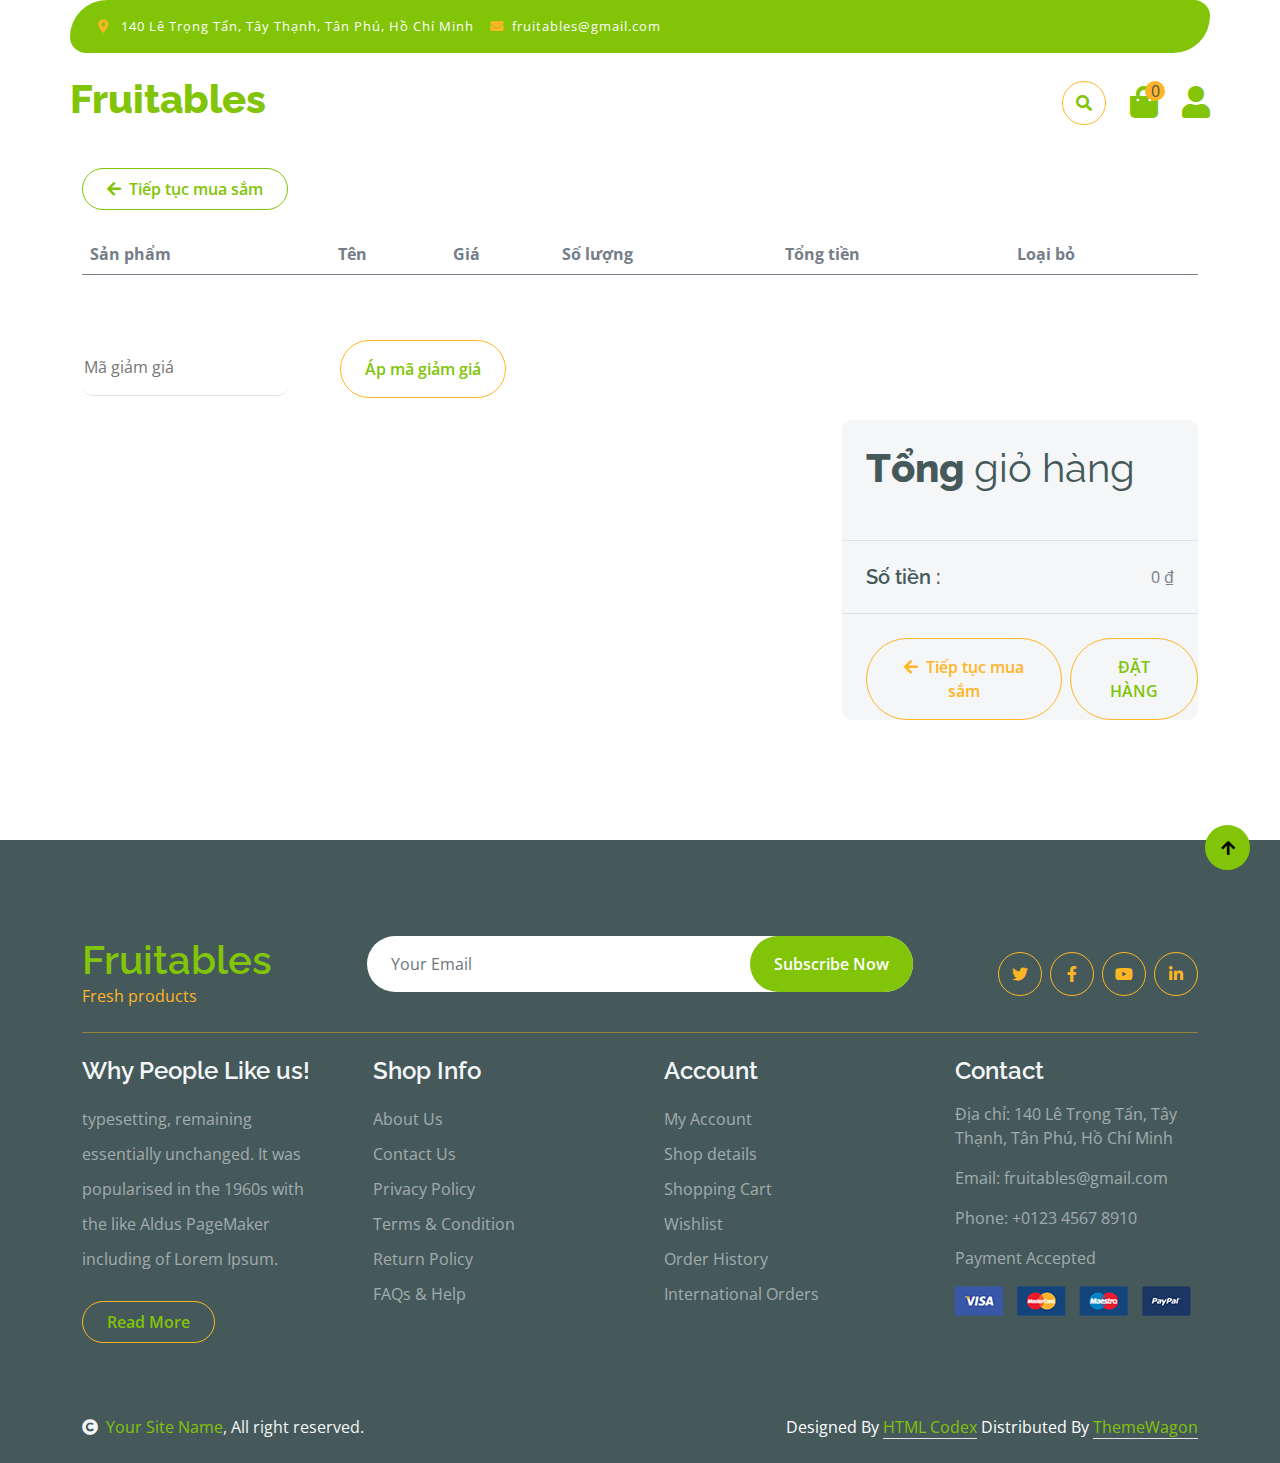
<file: Views/cart.html>
<!DOCTYPE html>
<html lang="en">

    <head>
        <meta charset="utf-8">
        <title>Fruitables - Vegetable Website Template</title>
        <meta content="width=device-width, initial-scale=1.0" name="viewport">
        <meta content="" name="keywords">
        <meta content="" name="description">

        <!-- Google Web Fonts -->
        <link rel="preconnect" href="https://fonts.googleapis.com">
        <link rel="preconnect" href="https://fonts.gstatic.com" crossorigin>
        <link href="https://fonts.googleapis.com/css2?family=Open+Sans:wght@400;600&family=Raleway:wght@600;800&display=swap" rel="stylesheet"> 

        <!-- Icon Font Stylesheet -->
        <link rel="stylesheet" href="https://use.fontawesome.com/releases/v5.15.4/css/all.css"/>
        <link href="https://cdn.jsdelivr.net/npm/bootstrap-icons@1.4.1/font/bootstrap-icons.css" rel="stylesheet">

    <!-- Libraries Stylesheet -->
    <link href="lib/lightbox/css/lightbox.min.css" rel="stylesheet">
    <link href="lib/owlcarousel/assets/owl.carousel.min.css" rel="stylesheet">


        <!-- Customized Bootstrap Stylesheet -->
        <link href="css/bootstrap.min.css" rel="stylesheet">

        <!-- Template Stylesheet -->
        <link href="css/style.css" rel="stylesheet">
    </head>

    <body>

        <!-- Spinner Start -->
        <div id="spinner" class="show w-100 vh-100 bg-white position-fixed translate-middle top-50 start-50  d-flex align-items-center justify-content-center">
            <div class="spinner-grow text-primary" role="status"></div>
        </div>
        <!-- Spinner End -->


        <!-- Navbar start -->
        <div class="container-fluid fixed-top">
            <div class="container topbar bg-primary d-none d-lg-block">
                <div class="d-flex justify-content-between">
                    <div class="top-info ps-2">
                        <small class="me-3"><i class="fas fa-map-marker-alt me-2 text-secondary"></i> <a href="#" class="text-white">140 Lê Trọng Tấn, Tây Thạnh, Tân Phú, Hồ Chí Minh</a></small>
                        <small class="me-3"><i class="fas fa-envelope me-2 text-secondary"></i><a href="#" class="text-white">fruitables@gmail.com</a></small>
                    </div>
                </div>
            </div>
            <div class="container px-0">
                <nav class="navbar navbar-light bg-white navbar-expand-xl">
                    <a href="index.html" class="navbar-brand"><h1 class="text-primary display-6">Fruitables</h1></a>
                    <button class="navbar-toggler py-2 px-3" type="button" data-bs-toggle="collapse" data-bs-target="#navbarCollapse">
                        <span class="fa fa-bars text-primary"></span>
                    </button>
                    <div class="collapse navbar-collapse bg-white" id="navbarCollapse">
                        <div class="navbar-nav mx-auto"></div>
                        <div class="d-flex m-3 me-0">
                            <button class="btn-search btn border border-secondary btn-md-square rounded-circle bg-white me-4" data-bs-toggle="modal" data-bs-target="#searchModal"><i class="fas fa-search text-primary"></i></button>
                            <a href="cart.html" class="position-relative me-4 my-auto">
                                <i class="fa fa-shopping-bag fa-2x"></i>
                                <span class="cart-count position-absolute bg-secondary rounded-circle d-flex align-items-center justify-content-center text-dark px-1" 
                                      style="top: -5px; left: 15px; height: 20px; min-width: 20px;">0</span>
                            </a>                                                      
                            <a href="transaction.html" class="my-auto">
                                <i class="fas fa-user fa-2x"></i>
                            </a>
                        </div>
                    </div>
                </nav>
            </div>
        </div>
        <!-- Navbar End -->

        <!-- Modal Search Start -->
        <div class="modal fade" id="searchModal" tabindex="-1" aria-labelledby="exampleModalLabel" aria-hidden="true">
            <div class="modal-dialog modal-fullscreen">
                <div class="modal-content rounded-0">
                    <div class="modal-header">
                        <h5 class="modal-title" id="exampleModalLabel">Search by keyword</h5>
                        <button type="button" class="btn-close" data-bs-dismiss="modal" aria-label="Close"></button>
                    </div>
                    <div class="modal-body d-flex align-items-center">
                        <div class="input-group w-75 mx-auto d-flex">
                            <input type="search" class="form-control p-3" placeholder="keywords" aria-describedby="search-icon-1">
                            <span id="search-icon-1" class="input-group-text p-3"><i class="fa fa-search"></i></span>
                        </div>
                    </div>
                </div>
            </div>
        </div>
        <!-- Modal Search End -->


        <!-- Cart Page Start -->
        <div class="container-fluid py-5">
            <div class="container" style="margin-top: 120px;">
                <div class="mb-4">
                    <a href="index.html" class="btn btn-outline-primary rounded-pill px-4 py-2">
                        <i class="fa fa-arrow-left me-2"></i>Tiếp tục mua sắm
                    </a>
                </div>
                <div class="table-responsive">
                    <table class="table">
                        <thead>
                          <tr>
                            <th scope="col">Sản phẩm</th>
                            <th scope="col">Tên</th>
                            <th scope="col">Giá</th>
                            <th scope="col">Số lượng</th>
                            <th scope="col">Tổng tiền</th>
                            <th scope="col">Loại bỏ</th>
                          </tr>
                        </thead>
                        <tbody >

                        </tbody>
                    </table>
                </div>
                <div class="mt-5">
                    <input type="text" class="border-0 border-bottom rounded me-5 py-3 mb-4" placeholder="Mã giảm giá">
                    <button class="btn border-secondary rounded-pill px-4 py-3 text-primary" type="button">Áp mã giảm giá</button>
                </div>
                <div class="row g-4 justify-content-end">
                    <div class="col-8"></div>
                    <div class="col-sm-8 col-md-7 col-lg-6 col-xl-4">
                        <div class="bg-light rounded">
                            <div class="p-4">
                                <h1 class="display-6 mb-4">Tổng <span class="fw-normal">giỏ hàng</span></h1>
                            </div>
                            <div class="py-4 mb-4 border-top border-bottom d-flex justify-content-between">
                                <h5 class="mb-0 ps-4 me-4">Số tiền : </h5>
                                <p class="mb-0 pe-4 cart-total">0.000đ</p>
                            </div>
                            <div class="d-flex gap-2 mb-4 ms-4">
                                <a href="index.html" class="btn btn-outline-secondary rounded-pill px-4 py-3">
                                    <i class="fa fa-arrow-left me-2"></i>Tiếp tục mua sắm
                                </a>
                                <button class="btn border-secondary rounded-pill px-4 py-3 text-primary text-uppercase" type="button">Đặt hàng</button>
                            </div>
                        </div>
                    </div>
                </div>
            </div>
        </div>
        <!-- Cart Page End -->


        <!-- Footer Start -->
        <div class="container-fluid bg-dark text-white-50 footer pt-5 mt-5">
            <div class="container py-5">
                <div class="pb-4 mb-4" style="border-bottom: 1px solid rgba(226, 175, 24, 0.5) ;">
                    <div class="row g-4">
                        <div class="col-lg-3">
                            <a href="#">
                                <h1 class="text-primary mb-0">Fruitables</h1>
                                <p class="text-secondary mb-0">Fresh products</p>
                            </a>
                        </div>
                        <div class="col-lg-6">
                            <div class="position-relative mx-auto">
                                <input class="form-control border-0 w-100 py-3 px-4 rounded-pill" type="number" placeholder="Your Email">
                                <button type="submit" class="btn btn-primary border-0 border-secondary py-3 px-4 position-absolute rounded-pill text-white" style="top: 0; right: 0;">Subscribe Now</button>
                            </div>
                        </div>
                        <div class="col-lg-3">
                            <div class="d-flex justify-content-end pt-3">
                                <a class="btn  btn-outline-secondary me-2 btn-md-square rounded-circle" href=""><i class="fab fa-twitter"></i></a>
                                <a class="btn btn-outline-secondary me-2 btn-md-square rounded-circle" href=""><i class="fab fa-facebook-f"></i></a>
                                <a class="btn btn-outline-secondary me-2 btn-md-square rounded-circle" href=""><i class="fab fa-youtube"></i></a>
                                <a class="btn btn-outline-secondary btn-md-square rounded-circle" href=""><i class="fab fa-linkedin-in"></i></a>
                            </div>
                        </div>
                    </div>
                </div>
                <div class="row g-5">
                    <div class="col-lg-3 col-md-6">
                        <div class="footer-item">
                            <h4 class="text-light mb-3">Why People Like us!</h4>
                            <p class="mb-4">typesetting, remaining essentially unchanged. It was 
                                popularised in the 1960s with the like Aldus PageMaker including of Lorem Ipsum.</p>
                            <a href="" class="btn border-secondary py-2 px-4 rounded-pill text-primary">Read More</a>
                        </div>
                    </div>
                    <div class="col-lg-3 col-md-6">
                        <div class="d-flex flex-column text-start footer-item">
                            <h4 class="text-light mb-3">Shop Info</h4>
                            <a class="btn-link" href="">About Us</a>
                            <a class="btn-link" href="">Contact Us</a>
                            <a class="btn-link" href="">Privacy Policy</a>
                            <a class="btn-link" href="">Terms & Condition</a>
                            <a class="btn-link" href="">Return Policy</a>
                            <a class="btn-link" href="">FAQs & Help</a>
                        </div>
                    </div>
                    <div class="col-lg-3 col-md-6">
                        <div class="d-flex flex-column text-start footer-item">
                            <h4 class="text-light mb-3">Account</h4>
                            <a class="btn-link" href="">My Account</a>
                            <a class="btn-link" href="">Shop details</a>
                            <a class="btn-link" href="">Shopping Cart</a>
                            <a class="btn-link" href="">Wishlist</a>
                            <a class="btn-link" href="">Order History</a>
                            <a class="btn-link" href="">International Orders</a>
                        </div>
                    </div>
                    <div class="col-lg-3 col-md-6">
                        <div class="footer-item">
                            <h4 class="text-light mb-3">Contact</h4>
                            <p>Địa chỉ: 140 Lê Trọng Tấn, Tây Thạnh, Tân Phú, Hồ Chí Minh</p>
                            <p>Email: fruitables@gmail.com</p>
                            <p>Phone: +0123 4567 8910</p>
                            <p>Payment Accepted</p>
                            <img src="../Models/assets/img/payment.png" class="img-fluid" alt="">
                        </div>
                    </div>
                </div>
            </div>
        </div>
        <!-- Footer End -->

        <!-- Copyright Start -->
        <div class="container-fluid copyright bg-dark py-4">
            <div class="container">
                <div class="row">
                    <div class="col-md-6 text-center text-md-start mb-3 mb-md-0">
                        <span class="text-light"><a href="#"><i class="fas fa-copyright text-light me-2"></i>Your Site Name</a>, All right reserved.</span>
                    </div>
                    <div class="col-md-6 my-auto text-center text-md-end text-white">
                        <!--/*** This template is free as long as you keep the below author’s credit link/attribution link/backlink. ***/-->
                        <!--/*** If you'd like to use the template without the below author’s credit link/attribution link/backlink, ***/-->
                        <!--/*** you can purchase the Credit Removal License from "https://htmlcodex.com/credit-removal". ***/-->
                        Designed By <a class="border-bottom" href="https://htmlcodex.com">HTML Codex</a> Distributed By <a class="border-bottom" href="https://themewagon.com">ThemeWagon</a>
                    </div>
                </div>
            </div>
        </div>
        <!-- Copyright End -->



        <!-- Back to Top -->
        <a href="#" class="btn btn-primary border-3 border-primary rounded-circle back-to-top"><i class="fa fa-arrow-up"></i></a>   

        
    <!-- JavaScript Libraries -->
    <script src="https://ajax.googleapis.com/ajax/libs/jquery/3.6.4/jquery.min.js"></script>
    <script src="https://cdn.jsdelivr.net/npm/bootstrap@5.0.0/dist/js/bootstrap.bundle.min.js"></script>
    <script src="lib/easing/easing.min.js"></script>
    <script src="lib/waypoints/waypoints.min.js"></script>
    <script src="lib/lightbox/js/lightbox.min.js"></script>
    <script src="lib/owlcarousel/owl.carousel.min.js"></script>

    <!-- Template Javascript -->
    <script src="../js/main.js"></script>
    <script src="../js/cart.js"></script>
    <script src="../js/search.js"></script>
    <script src="../js/cart-display.js"></script>
    </body>

</html>
</file>
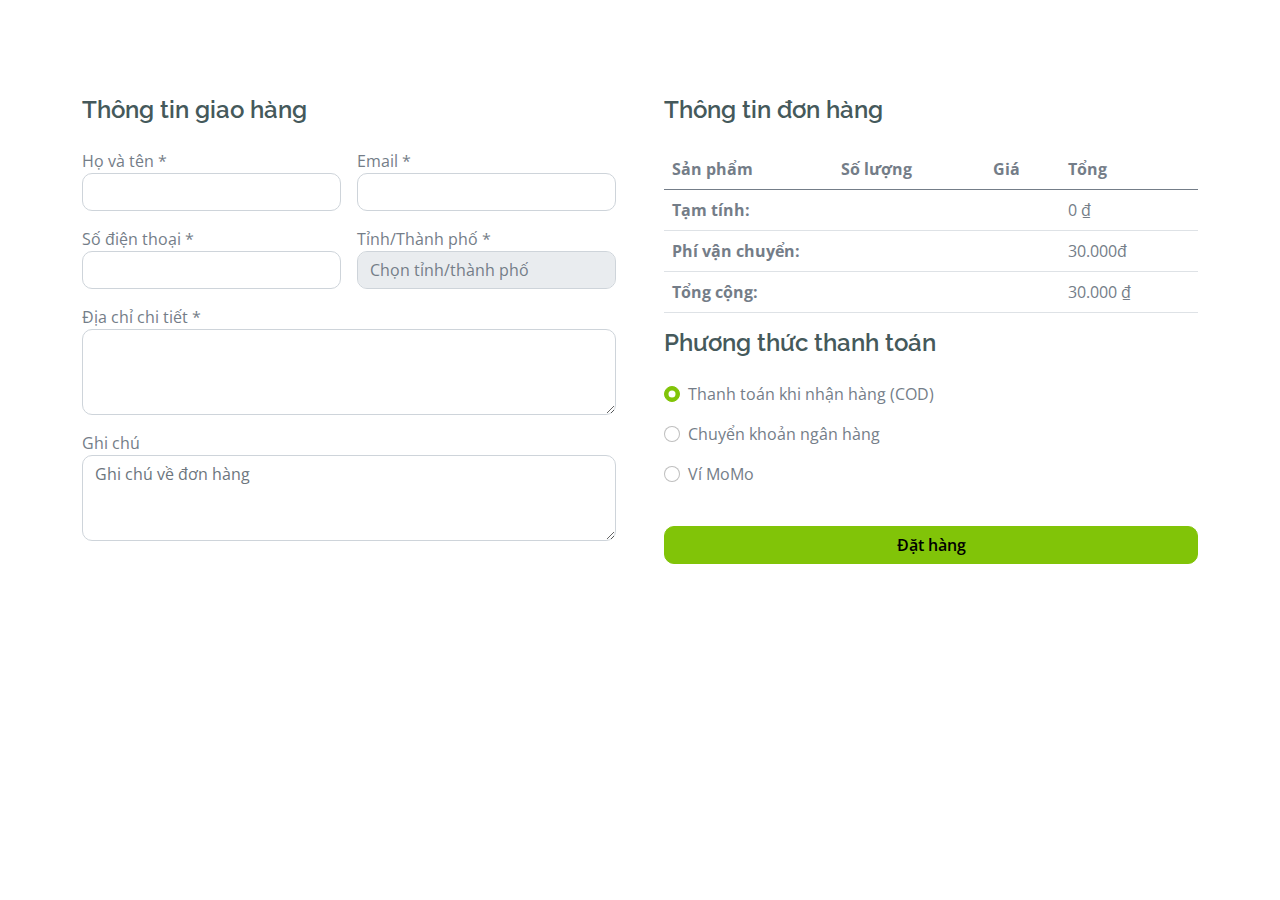
<file: Views/checkout.html>
<!DOCTYPE html>
<html lang="vi">
<head>
    <meta charset="utf-8">
    <title>Thanh toán - Fruitables</title>
    <meta content="width=device-width, initial-scale=1.0" name="viewport">
    
    <!-- Google Web Fonts -->
    <link rel="preconnect" href="https://fonts.googleapis.com">
    <link rel="preconnect" href="https://fonts.gstatic.com" crossorigin>
    <link href="https://fonts.googleapis.com/css2?family=Open+Sans:wght@400;600&family=Raleway:wght@600;800&display=swap" rel="stylesheet"> 

    <!-- Icon Font Stylesheet -->
    <link rel="stylesheet" href="https://use.fontawesome.com/releases/v5.15.4/css/all.css"/>
    <link href="https://cdn.jsdelivr.net/npm/bootstrap-icons@1.4.1/font/bootstrap-icons.css" rel="stylesheet">

    <!-- Customized Bootstrap Stylesheet -->
    <link href="css/bootstrap.min.css" rel="stylesheet">
    <link href="css/style.css" rel="stylesheet">
</head>

<body>
    <!-- Spinner Start -->
    <div id="spinner" class="show w-100 vh-100 bg-white position-fixed translate-middle top-50 start-50 d-flex align-items-center justify-content-center">
        <div class="spinner-grow text-primary" role="status"></div>
    </div>
    <!-- Spinner End -->

    <!-- Navbar Start -->
    <!-- (Giữ nguyên phần navbar như các trang khác) -->
    <!-- Navbar End -->

    <!-- Checkout Start -->
    <div class="container-fluid py-5">
        <div class="container py-5">
            <div class="row g-5">
                <div class="col-lg-6">
                    <h4 class="mb-4">Thông tin giao hàng</h4>
                    <div class="row g-3">
                        <div class="col-md-6">
                            <div class="form-group">
                                <label>Họ và tên *</label>
                                <input type="text" class="form-control" required>
                            </div>
                        </div>
                        <div class="col-md-6">
                            <div class="form-group">
                                <label>Email *</label>
                                <input type="email" class="form-control" required>
                            </div>
                        </div>
                        <div class="col-md-6">
                            <div class="form-group">
                                <label>Số điện thoại *</label>
                                <input type="tel" class="form-control" required>
                            </div>
                        </div>
                        <div class="col-md-6">
                            <div class="form-group">
                                <label>Tỉnh/Thành phố *</label>
                                <select class="form-control" required>
                                    <option value="">Chọn tỉnh/thành phố</option>
                                    <option value="HCM">TP. Hồ Chí Minh</option>
                                    <option value="HN">Hà Nội</option>
                                    <!-- Thêm các tỉnh thành khác -->
                                </select>
                            </div>
                        </div>
                        <div class="col-md-12">
                            <div class="form-group">
                                <label>Địa chỉ chi tiết *</label>
                                <textarea class="form-control" rows="3" required></textarea>
                            </div>
                        </div>
                        <div class="col-md-12">
                            <div class="form-group">
                                <label>Ghi chú</label>
                                <textarea class="form-control" rows="3" placeholder="Ghi chú về đơn hàng"></textarea>
                            </div>
                        </div>
                    </div>
                </div>
                <div class="col-lg-6">
                    <h4 class="mb-4">Thông tin đơn hàng</h4>
                    <div class="table-responsive">
                        <table class="table">
                            <thead>
                                <tr>
                                    <th>Sản phẩm</th>
                                    <th>Số lượng</th>
                                    <th>Giá</th>
                                    <th>Tổng</th>
                                </tr>
                            </thead>
                            <tbody id="checkout-items">
                                <!-- Items will be added here by JavaScript -->
                            </tbody>
                            <tfoot>
                                <tr>
                                    <td colspan="3"><strong>Tạm tính:</strong></td>
                                    <td id="subtotal">0đ</td>
                                </tr>
                                <tr>
                                    <td colspan="3"><strong>Phí vận chuyển:</strong></td>
                                    <td id="shipping">30.000đ</td>
                                </tr>
                                <tr>
                                    <td colspan="3"><strong>Tổng cộng:</strong></td>
                                    <td id="total">0đ</td>
                                </tr>
                            </tfoot>
                        </table>
                    </div>

                    <h4 class="mb-4">Phương thức thanh toán</h4>
                    <div class="payment-methods">
                        <div class="form-check mb-3">
                            <input class="form-check-input" type="radio" name="payment" id="cod" checked>
                            <label class="form-check-label" for="cod">
                                Thanh toán khi nhận hàng (COD)
                            </label>
                        </div>
                        <div class="form-check mb-3">
                            <input class="form-check-input" type="radio" name="payment" id="bank">
                            <label class="form-check-label" for="bank">
                                Chuyển khoản ngân hàng
                            </label>
                        </div>
                        <div class="form-check mb-3">
                            <input class="form-check-input" type="radio" name="payment" id="momo">
                            <label class="form-check-label" for="momo">
                                Ví MoMo
                            </label>
                        </div>
                    </div>

                    <button class="btn btn-primary w-100 mt-4" id="place-order">Đặt hàng</button>
                </div>
            </div>
        </div>
    </div>
    <!-- Checkout End -->

    <!-- Footer Start -->
    <!-- (Giữ nguyên phần footer như các trang khác) -->
    <!-- Footer End -->

    <!-- JavaScript Libraries -->
    <script src="https://ajax.googleapis.com/ajax/libs/jquery/3.6.4/jquery.min.js"></script>
    <script src="https://cdn.jsdelivr.net/npm/bootstrap@5.0.0/dist/js/bootstrap.bundle.min.js"></script>
    
    <!-- Template / Common Scripts -->
    <script src="../js/main.js"></script>

    <!-- Custom Scripts -->
    <script src="../js/cart.js"></script>
    <script src="../js/checkout.js"></script>
</body>
</html>
</file>
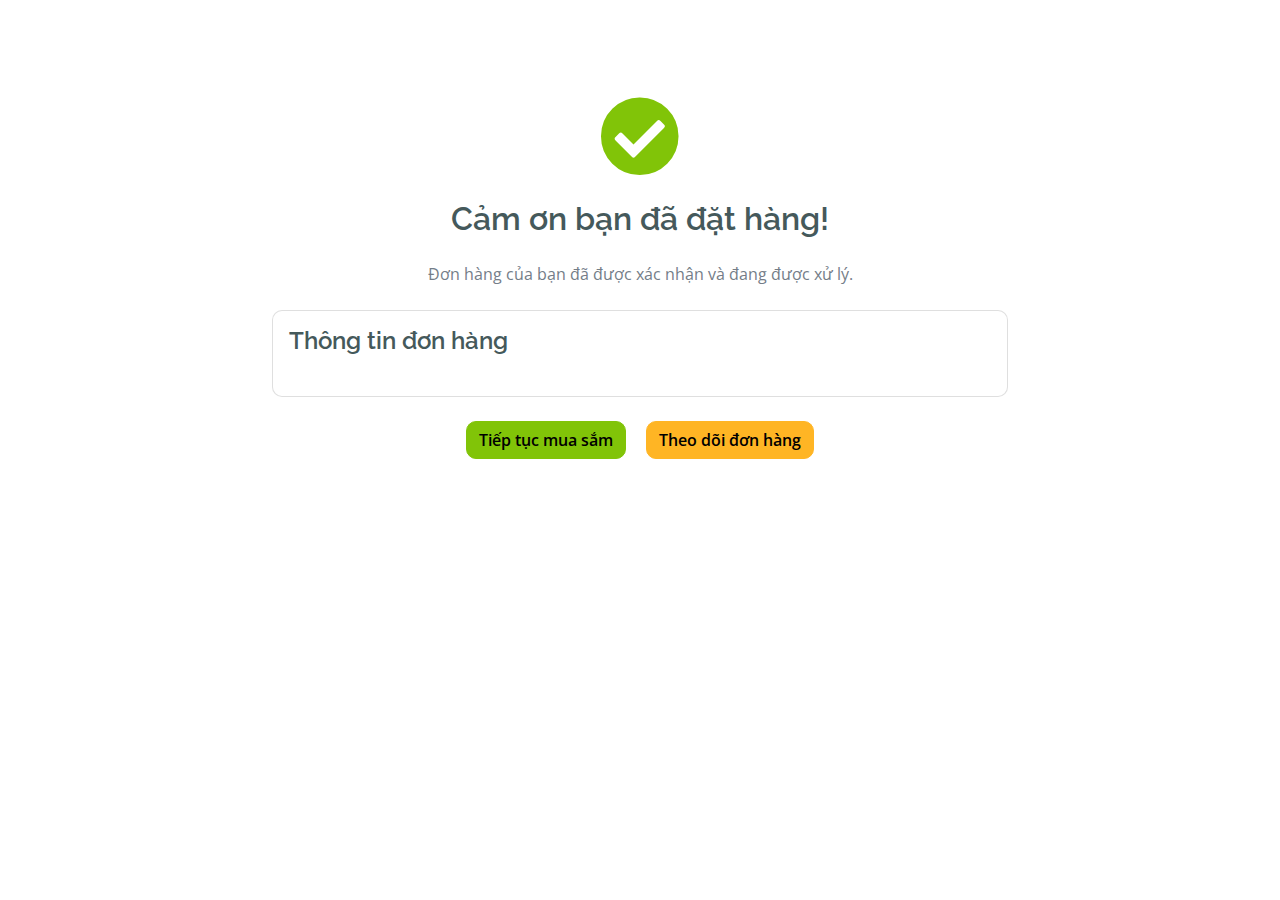
<file: Views/order-confirmation.html>
<!DOCTYPE html>
<html lang="vi">
<head>
    <meta charset="utf-8">
    <title>Xác nhận đơn hàng - Fruitables</title>
    <meta content="width=device-width, initial-scale=1.0" name="viewport">
    
    <!-- Google Web Fonts -->
    <link rel="preconnect" href="https://fonts.googleapis.com">
    <link rel="preconnect" href="https://fonts.gstatic.com" crossorigin>
    <link href="https://fonts.googleapis.com/css2?family=Open+Sans:wght@400;600&family=Raleway:wght@600;800&display=swap" rel="stylesheet"> 

    <!-- Icon Font Stylesheet -->
    <link rel="stylesheet" href="https://use.fontawesome.com/releases/v5.15.4/css/all.css"/>
    <link href="https://cdn.jsdelivr.net/npm/bootstrap-icons@1.4.1/font/bootstrap-icons.css" rel="stylesheet">

    <!-- Customized Bootstrap Stylesheet -->
    <link href="css/bootstrap.min.css" rel="stylesheet">
    <link href="css/style.css" rel="stylesheet">
</head>

<body>
    <!-- Spinner Start -->
    <div id="spinner" class="show w-100 vh-100 bg-white position-fixed translate-middle top-50 start-50 d-flex align-items-center justify-content-center">
        <div class="spinner-grow text-primary" role="status"></div>
    </div>
    <!-- Spinner End -->

    <!-- Navbar Start -->
    <!-- (Giữ nguyên phần navbar như các trang khác) -->
    <!-- Navbar End -->

    <!-- Order Confirmation Start -->
    <div class="container-fluid py-5">
        <div class="container py-5">
            <div class="text-center">
                <i class="fas fa-check-circle text-primary fa-5x mb-4"></i>
                <h2 class="mb-4">Cảm ơn bạn đã đặt hàng!</h2>
                <p class="mb-4">Đơn hàng của bạn đã được xác nhận và đang được xử lý.</p>
            </div>

            <div class="row justify-content-center">
                <div class="col-lg-8">
                    <div class="card">
                        <div class="card-body">
                            <h4 class="card-title mb-4">Thông tin đơn hàng</h4>
                            <div id="order-details">
                                <!-- Order details will be added here by JavaScript -->
                            </div>
                        </div>
                    </div>

                    <div class="text-center mt-4">
                        <a href="index.html" class="btn btn-primary me-3">Tiếp tục mua sắm</a>
                        <a href="order-tracking.html" class="btn btn-secondary">Theo dõi đơn hàng</a>
                    </div>
                </div>
            </div>
        </div>
    </div>
    <!-- Order Confirmation End -->

    <!-- Footer Start -->
    <!-- (Giữ nguyên phần footer như các trang khác) -->
    <!-- Footer End -->

    <!-- JavaScript Libraries -->
    <script src="https://ajax.googleapis.com/ajax/libs/jquery/3.6.4/jquery.min.js"></script>
    <script src="https://cdn.jsdelivr.net/npm/bootstrap@5.0.0/dist/js/bootstrap.bundle.min.js"></script>
    
    <!-- Template / Common Scripts -->
    <script src="../js/main.js"></script>

    <!-- Custom Scripts -->
    <script>
        // Hiển thị thông tin đơn hàng mới nhất
        document.addEventListener('DOMContentLoaded', function() {
            const orders = JSON.parse(localStorage.getItem('orders')) || [];
            if (orders.length > 0) {
                const latestOrder = orders[orders.length - 1];
                const orderDetails = document.getElementById('order-details');
                
                orderDetails.innerHTML = `
                    <div class="mb-3">
                        <strong>Mã đơn hàng:</strong> #${new Date().getTime()}
                    </div>
                    <div class="mb-3">
                        <strong>Ngày đặt:</strong> ${new Date(latestOrder.orderDate).toLocaleString('vi-VN')}
                    </div>
                    <div class="mb-3">
                        <strong>Người nhận:</strong> ${latestOrder.customerInfo.name}
                    </div>
                    <div class="mb-3">
                        <strong>Địa chỉ:</strong> ${latestOrder.customerInfo.address}
                    </div>
                    <div class="mb-3">
                        <strong>Phương thức thanh toán:</strong> ${
                            latestOrder.payment === 'cod' ? 'Thanh toán khi nhận hàng' :
                            latestOrder.payment === 'bank' ? 'Chuyển khoản ngân hàng' :
                            'Ví MoMo'
                        }
                    </div>
                `;
            }
        });
    </script>
</body>
</html>
</file>
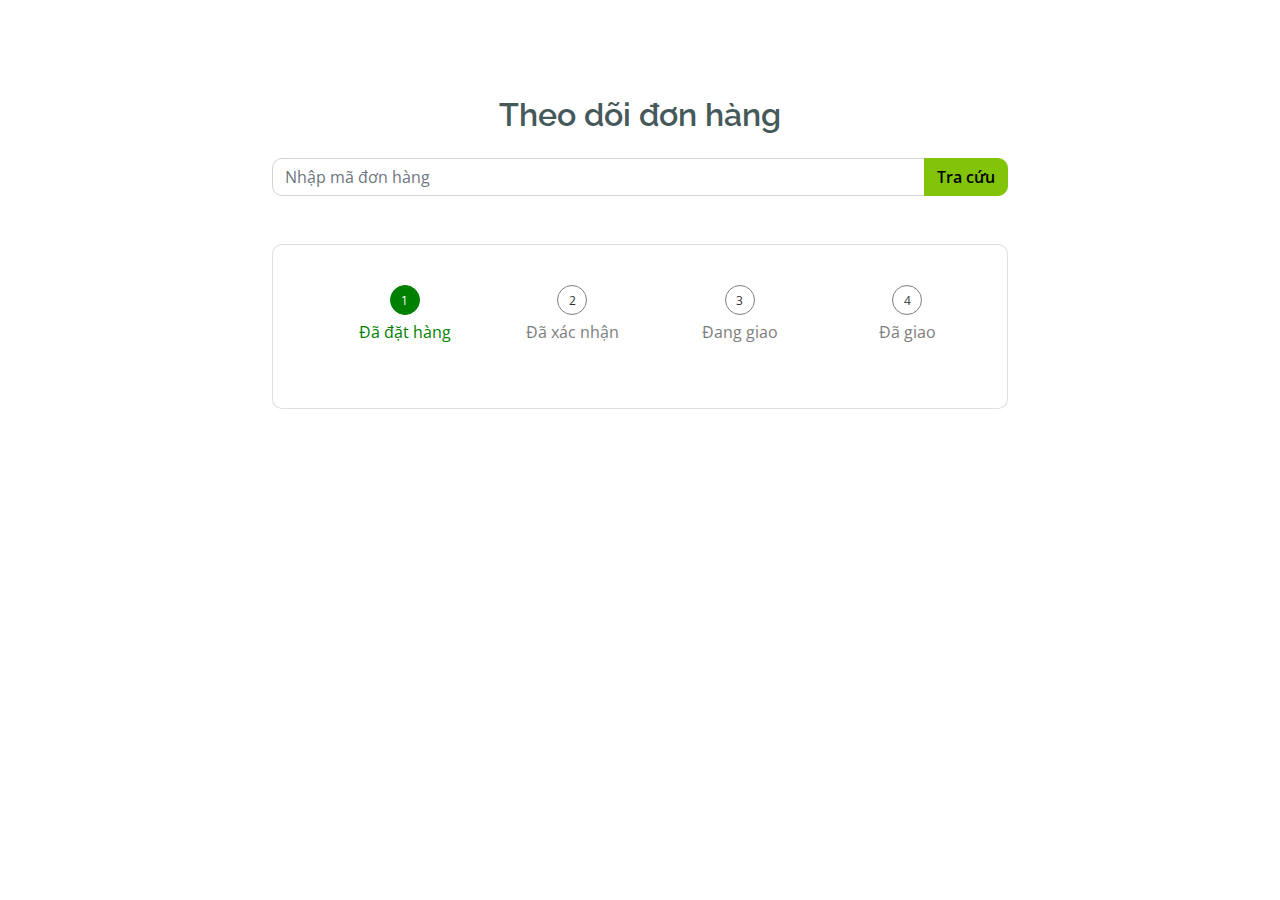
<file: Views/order-tracking.html>
<!DOCTYPE html>
<html lang="vi">
<head>
    <meta charset="utf-8">
    <title>Theo dõi đơn hàng - Fruitables</title>
    <meta content="width=device-width, initial-scale=1.0" name="viewport">
    
    <!-- Google Web Fonts -->
    <link rel="preconnect" href="https://fonts.googleapis.com">
    <link rel="preconnect" href="https://fonts.gstatic.com" crossorigin>
    <link href="https://fonts.googleapis.com/css2?family=Open+Sans:wght@400;600&family=Raleway:wght@600;800&display=swap" rel="stylesheet"> 

    <!-- Icon Font Stylesheet -->
    <link rel="stylesheet" href="https://use.fontawesome.com/releases/v5.15.4/css/all.css"/>
    <link href="https://cdn.jsdelivr.net/npm/bootstrap-icons@1.4.1/font/bootstrap-icons.css" rel="stylesheet">

    <!-- Customized Bootstrap Stylesheet -->
    <link href="css/bootstrap.min.css" rel="stylesheet">
    <link href="css/style.css" rel="stylesheet">

    <style>
        .tracking-steps {
            position: relative;
            counter-reset: step;
        }
        
        .tracking-steps li {
            list-style-type: none;
            position: relative;
            text-align: center;
            width: 25%;
            float: left;
            color: #7d7d7d;
        }
        
        .tracking-steps li:before {
            content: counter(step);
            counter-increment: step;
            width: 30px;
            height: 30px;
            line-height: 30px;
            display: block;
            font-size: 12px;
            color: #333;
            background: white;
            border-radius: 50%;
            margin: 0 auto 5px auto;
            border: 1px solid #7d7d7d;
        }
        
        .tracking-steps li:after {
            content: '';
            width: 100%;
            height: 2px;
            background: #7d7d7d;
            position: absolute;
            left: -50%;
            top: 15px;
            z-index: -1;
        }
        
        .tracking-steps li:first-child:after {
            content: none;
        }
        
        .tracking-steps li.active {
            color: green;
        }
        
        .tracking-steps li.active:before {
            border-color: green;
            background: green;
            color: white;
        }
        
        .tracking-steps li.active + li:after {
            background: green;
        }
    </style>
</head>

<body>
    <!-- Spinner Start -->
    <div id="spinner" class="show w-100 vh-100 bg-white position-fixed translate-middle top-50 start-50 d-flex align-items-center justify-content-center">
        <div class="spinner-grow text-primary" role="status"></div>
    </div>
    <!-- Spinner End -->

    <!-- Navbar Start -->
    <!-- (Giữ nguyên phần navbar như các trang khác) -->
    <!-- Navbar End -->

    <!-- Order Tracking Start -->
    <div class="container-fluid py-5">
        <div class="container py-5">
            <h2 class="mb-4 text-center">Theo dõi đơn hàng</h2>
            
            <div class="row justify-content-center mb-5">
                <div class="col-md-8">
                    <div class="input-group">
                        <input type="text" class="form-control" placeholder="Nhập mã đơn hàng" id="order-id">
                        <button class="btn btn-primary" type="button" id="track-order">Tra cứu</button>
                    </div>
                </div>
            </div>

            <div class="row justify-content-center">
                <div class="col-lg-8">
                    <div class="card">
                        <div class="card-body">
                            <div id="order-info">
                                <!-- Order info will be displayed here -->
                            </div>

                            <div class="mt-4">
                                <ul class="tracking-steps clearfix mb-5">
                                    <li class="active">Đã đặt hàng</li>
                                    <li>Đã xác nhận</li>
                                    <li>Đang giao</li>
                                    <li>Đã giao</li>
                                </ul>
                            </div>

                            <div class="mt-5" id="tracking-details">
                                <!-- Tracking details will be displayed here -->
                            </div>
                        </div>
                    </div>
                </div>
            </div>
        </div>
    </div>
    <!-- Order Tracking End -->

    <!-- Footer Start -->
    <!-- (Giữ nguyên phần footer như các trang khác) -->
    <!-- Footer End -->

    <!-- JavaScript Libraries -->
    <script src="https://ajax.googleapis.com/ajax/libs/jquery/3.6.4/jquery.min.js"></script>
    <script src="https://cdn.jsdelivr.net/npm/bootstrap@5.0.0/dist/js/bootstrap.bundle.min.js"></script>
    
    <!-- Template / Common Scripts -->
    <script src="../js/main.js"></script>

    <!-- Custom Scripts -->
    <script>
        document.addEventListener('DOMContentLoaded', function() {
            function formatCurrency(amount) {
                return new Intl.NumberFormat('vi-VN', { style: 'currency', currency: 'VND' }).format(amount);
            }

            const trackBtn = document.getElementById('track-order');
            if (!trackBtn) return;

            trackBtn.addEventListener('click', function() {
                const orderId = document.getElementById('order-id').value;
                const orders = JSON.parse(localStorage.getItem('orders')) || [];
                const order = orders[orders.length - 1]; // Trong thực tế sẽ tìm theo orderId
                
                if (order) {
                    // Hiển thị thông tin đơn hàng
                    const orderInfoEl = document.getElementById('order-info');
                    const trackingDetailsEl = document.getElementById('tracking-details');
                    if (!orderInfoEl || !trackingDetailsEl) return;

                    orderInfoEl.innerHTML = `
                        <div class="row">
                            <div class="col-md-6">
                                <h5>Thông tin đơn hàng</h5>
                                <p><strong>Mã đơn hàng:</strong> #${new Date(order.orderDate).getTime()}</p>
                                <p><strong>Ngày đặt:</strong> ${new Date(order.orderDate).toLocaleString('vi-VN')}</p>
                                <p><strong>Trạng thái:</strong> <span class="badge bg-success">Đang xử lý</span></p>
                            </div>
                            <div class="col-md-6">
                                <h5>Thông tin giao hàng</h5>
                                <p><strong>Người nhận:</strong> ${order.customerInfo.name}</p>
                                <p><strong>Địa chỉ:</strong> ${order.customerInfo.address}</p>
                                <p><strong>Số điện thoại:</strong> ${order.customerInfo.phone}</p>
                            </div>
                        </div>
                    `;

                    // Hiển thị chi tiết theo dõi
                    trackingDetailsEl.innerHTML = `
                        <h5>Chi tiết theo dõi</h5>
                        <div class="timeline mt-3">
                            <div class="mb-3">
                                <p class="mb-1"><strong>${new Date(order.orderDate).toLocaleString('vi-VN')}</strong></p>
                                <p class="mb-0">Đơn hàng đã được đặt thành công</p>
                            </div>
                            <div class="mb-3">
                                <p class="mb-1"><strong>${new Date(order.orderDate).toLocaleString('vi-VN')}</strong></p>
                                <p class="mb-0">Đang chờ xác nhận từ cửa hàng</p>
                            </div>
                        </div>
                    `;
                } else {
                    alert('Không tìm thấy đơn hàng!');
                }
            });
        });
    </script>
</body>
</html>
</file>
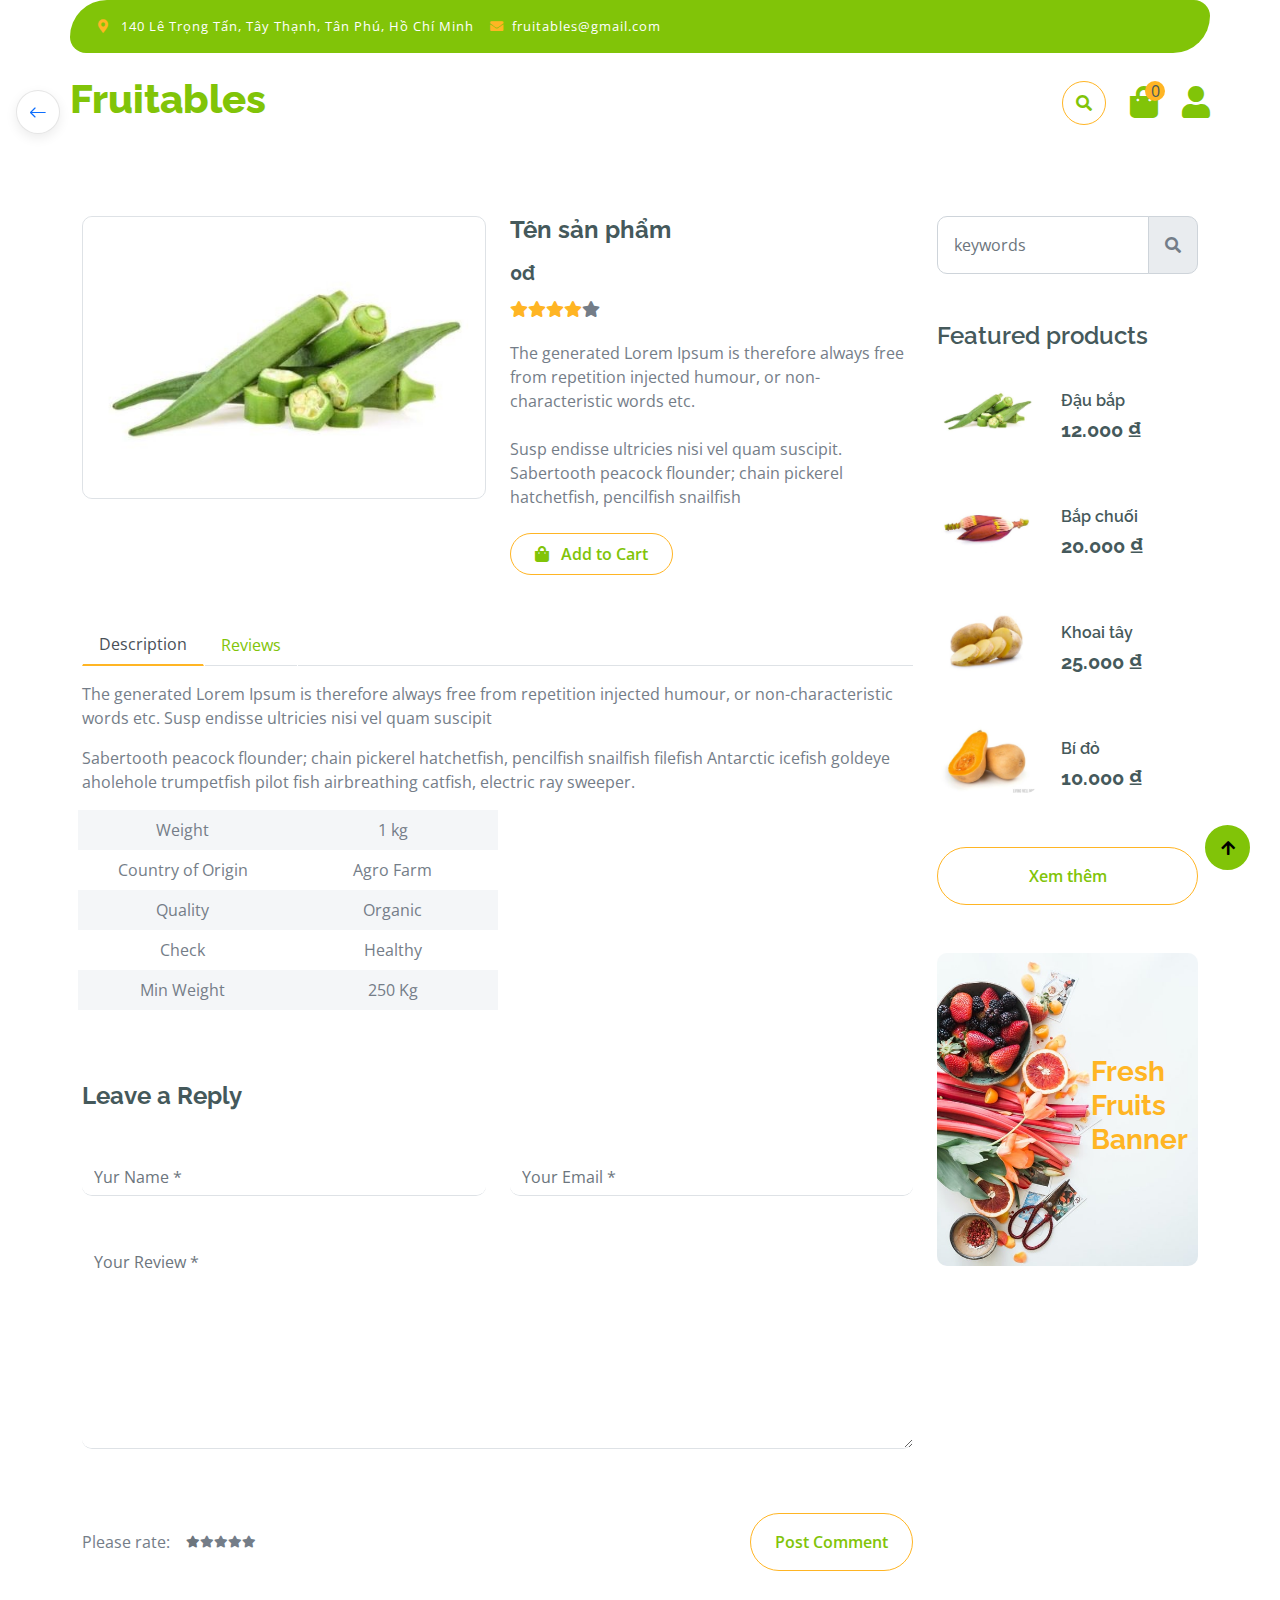
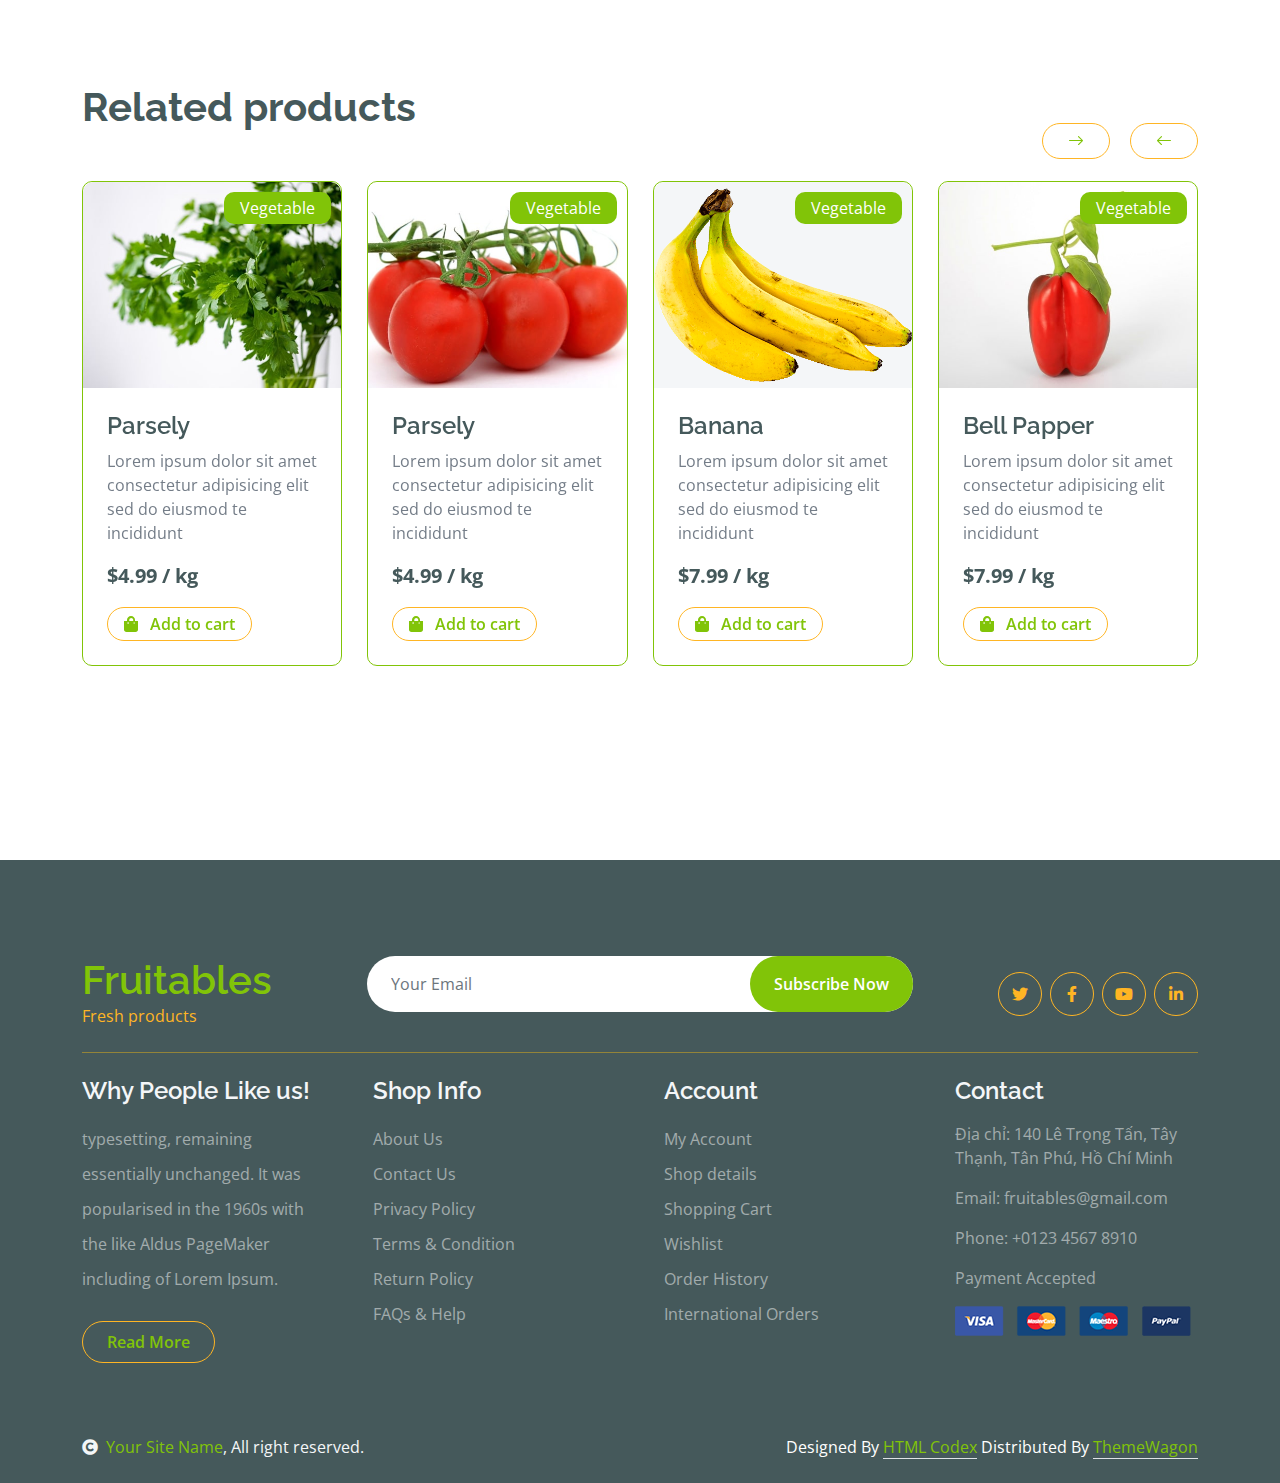
<file: Views/shop-detail.html>
<!DOCTYPE html>
<html lang="en">

    <head>
        <meta charset="utf-8">
        <title>Fruitables - Vegetable Website Template</title>
        <meta content="width=device-width, initial-scale=1.0" name="viewport">
        <meta content="" name="keywords">
        <meta content="" name="description">

        <!-- Google Web Fonts -->
        <link rel="preconnect" href="https://fonts.googleapis.com">
        <link rel="preconnect" href="https://fonts.gstatic.com" crossorigin>
        <link href="https://fonts.googleapis.com/css2?family=Open+Sans:wght@400;600&family=Raleway:wght@600;800&display=swap" rel="stylesheet"> 

        <!-- Icon Font Stylesheet -->
        <link rel="stylesheet" href="https://use.fontawesome.com/releases/v5.15.4/css/all.css"/>
        <link href="https://cdn.jsdelivr.net/npm/bootstrap-icons@1.4.1/font/bootstrap-icons.css" rel="stylesheet">

    <!-- Libraries Stylesheet -->
    <link href="lib/lightbox/css/lightbox.min.css" rel="stylesheet">
    <link href="lib/owlcarousel/assets/owl.carousel.min.css" rel="stylesheet">


    <!-- Customized Bootstrap Stylesheet -->
    <link href="css/bootstrap.min.css" rel="stylesheet">        <!-- Template Stylesheet -->
        <link href="css/style.css" rel="stylesheet">
    </head>

    <body >

        <!-- Spinner Start -->
        <div id="spinner" class="show w-100 vh-100 bg-white position-fixed translate-middle top-50 start-50  d-flex align-items-center justify-content-center">
            <div class="spinner-grow text-primary" role="status"></div>
        </div>
        <!-- Spinner End -->


        <!-- Navbar start -->
        <div class="container-fluid fixed-top">
            <div class="container topbar bg-primary d-none d-lg-block">
                <div class="d-flex justify-content-between">
                    <div class="top-info ps-2">
                        <small class="me-3"><i class="fas fa-map-marker-alt me-2 text-secondary"></i> <a href="#" class="text-white">140 Lê Trọng Tấn, Tây Thạnh, Tân Phú, Hồ Chí  Minh</a></small>
                        <small class="me-3"><i class="fas fa-envelope me-2 text-secondary"></i><a href="#" class="text-white">fruitables@gmail.com</a></small>
                    </div>
                </div>
            </div>
            <div class="container px-0">
                <nav class="navbar navbar-light bg-white navbar-expand-xl">
                    <a href="index.html" class="navbar-brand"><h1 class="text-primary display-6">Fruitables</h1></a>
                    <button class="navbar-toggler py-2 px-3" type="button" data-bs-toggle="collapse" data-bs-target="#navbarCollapse">
                        <span class="fa fa-bars text-primary"></span>
                    </button>
                    <div class="collapse navbar-collapse bg-white" id="navbarCollapse">
                        <div class="navbar-nav mx-auto"></div>
                        <div class="d-flex m-3 me-0">
                            <button class="btn-search btn border border-secondary btn-md-square rounded-circle bg-white me-4" data-bs-toggle="modal" data-bs-target="#searchModal"><i class="fas fa-search text-primary"></i></button>
                            <a href="cart.html" class="position-relative me-4 my-auto">
                                <i class="fa fa-shopping-bag fa-2x"></i>
                                <span class="cart-count position-absolute bg-secondary rounded-circle d-flex align-items-center justify-content-center text-dark px-1" 
                                      style="top: -5px; left: 15px; height: 20px; min-width: 20px;">0</span>
                            </a>                                                      
                            <a href="transaction.html" class="my-auto">
                                <i class="fas fa-user fa-2x"></i>
                            </a>
                        </div>
                    </div>
                </nav>
            </div>
        </div>
        <!-- Navbar End -->

        <!-- Modal Search Start -->
        <div class="modal fade" id="searchModal" tabindex="-1" aria-labelledby="exampleModalLabel" aria-hidden="true">
            <div class="modal-dialog modal-fullscreen">
                <div class="modal-content rounded-0">
                    <div class="modal-header">
                        <h5 class="modal-title" id="exampleModalLabel">Search by keyword</h5>
                        <button type="button" class="btn-close" data-bs-dismiss="modal" aria-label="Close"></button>
                    </div>
                    <div class="modal-body d-flex align-items-center">
                        <div class="input-group w-75 mx-auto d-flex">
                            <input type="search" class="form-control p-3" placeholder="keywords" aria-describedby="search-icon-1">
                            <span id="search-icon-1" class="input-group-text p-3"><i class="fa fa-search"></i></span>
                        </div>
                    </div>
                </div>
            </div>
        </div>
        <!-- Modal Search End -->


        <!-- Single Product Start -->
        <div class="container-fluid py-5" style="margin-top: 120px;">
            <div class="container py-5">
                <div class="row g-4 mb-5">
                    <div class="col-lg-8 col-xl-9">
                        <div class="row g-4">
                            <div class="col-lg-6">
                                <div class="border rounded">
                                    <a href="#">
                                        <img src="../Models/assets/img/vegetable-item-7.jpg" class="img-fluid rounded product-image" alt="Product Image">
                                    </a>
                                </div>
                            </div>
                            
                            <div class="col-lg-6">
                                <h4 class="fw-bold mb-3 product-name">Tên sản phẩm</h4>
                                <h5 class="fw-bold mb-3 product-price">0đ</h5>
                                <div class="d-flex mb-4">
                                    <i class="fa fa-star text-secondary"></i>
                                    <i class="fa fa-star text-secondary"></i>
                                    <i class="fa fa-star text-secondary"></i>
                                    <i class="fa fa-star text-secondary"></i>
                                    <i class="fa fa-star"></i>
                                </div>
                                <p class="mb-4">The generated Lorem Ipsum is therefore always free from repetition injected humour, or non-characteristic words etc.</p>
                                <p class="mb-4">Susp endisse ultricies nisi vel quam suscipit. Sabertooth peacock flounder; chain pickerel hatchetfish, pencilfish snailfish</p>
                                <a href="index.html" class="btn border border-secondary rounded-pill px-4 py-2 mb-4 text-primary btn-add-to-cart">
                                    <i class="fa fa-shopping-bag me-2 text-primary"></i> Add to Cart
                                </a>                                
                            </div>
                            
                            <div class="col-lg-12">
                                <nav>
                                    <div class="nav nav-tabs mb-3">
                                        <button class="nav-link active border-white border-bottom-0" type="button" role="tab"
                                            id="nav-about-tab" data-bs-toggle="tab" data-bs-target="#nav-about"
                                            aria-controls="nav-about" aria-selected="true">Description</button>
                                        <button class="nav-link border-white border-bottom-0" type="button" role="tab"
                                            id="nav-mission-tab" data-bs-toggle="tab" data-bs-target="#nav-mission"
                                            aria-controls="nav-mission" aria-selected="false">Reviews</button>
                                    </div>
                                </nav>
                                <div class="tab-content mb-5">
                                    <div class="tab-pane active" id="nav-about" role="tabpanel" aria-labelledby="nav-about-tab">
                                        <p>The generated Lorem Ipsum is therefore always free from repetition injected humour, or non-characteristic words etc. 
                                            Susp endisse ultricies nisi vel quam suscipit </p>
                                        <p>Sabertooth peacock flounder; chain pickerel hatchetfish, pencilfish snailfish filefish Antarctic 
                                            icefish goldeye aholehole trumpetfish pilot fish airbreathing catfish, electric ray sweeper.</p>
                                        <div class="px-2">
                                            <div class="row g-4">
                                                <div class="col-6">
                                                    <div class="row bg-light align-items-center text-center justify-content-center py-2">
                                                        <div class="col-6">
                                                            <p class="mb-0">Weight</p>
                                                        </div>
                                                        <div class="col-6">
                                                            <p class="mb-0">1 kg</p>
                                                        </div>
                                                    </div>
                                                    <div class="row text-center align-items-center justify-content-center py-2">
                                                        <div class="col-6">
                                                            <p class="mb-0">Country of Origin</p>
                                                        </div>
                                                        <div class="col-6">
                                                            <p class="mb-0">Agro Farm</p>
                                                        </div>
                                                    </div>
                                                    <div class="row bg-light text-center align-items-center justify-content-center py-2">
                                                        <div class="col-6">
                                                            <p class="mb-0">Quality</p>
                                                        </div>
                                                        <div class="col-6">
                                                            <p class="mb-0">Organic</p>
                                                        </div>
                                                    </div>
                                                    <div class="row text-center align-items-center justify-content-center py-2">
                                                        <div class="col-6">
                                                            <p class="mb-0">Сheck</p>
                                                        </div>
                                                        <div class="col-6">
                                                            <p class="mb-0">Healthy</p>
                                                        </div>
                                                    </div>
                                                    <div class="row bg-light text-center align-items-center justify-content-center py-2">
                                                        <div class="col-6">
                                                            <p class="mb-0">Min Weight</p>
                                                        </div>
                                                        <div class="col-6">
                                                            <p class="mb-0">250 Kg</p>
                                                        </div>
                                                    </div>
                                                </div>
                                            </div>
                                        </div>
                                    </div>
                                    <div class="tab-pane" id="nav-mission" role="tabpanel" aria-labelledby="nav-mission-tab">
                                        <div class="d-flex">
                                            <img src="../Models/assets/img/avatar.jpg" class="img-fluid rounded-circle p-3" style="width: 100px; height: 100px;" alt="">
                                            <div class="">
                                                <p class="mb-2" style="font-size: 14px;">April 12, 2024</p>
                                                <div class="d-flex justify-content-between">
                                                    <h5>Jason Smith</h5>
                                                    <div class="d-flex mb-3">
                                                        <i class="fa fa-star text-secondary"></i>
                                                        <i class="fa fa-star text-secondary"></i>
                                                        <i class="fa fa-star text-secondary"></i>
                                                        <i class="fa fa-star text-secondary"></i>
                                                        <i class="fa fa-star"></i>
                                                    </div>
                                                </div>
                                                <p>The generated Lorem Ipsum is therefore always free from repetition injected humour, or non-characteristic 
                                                    words etc. Susp endisse ultricies nisi vel quam suscipit </p>
                                            </div>
                                        </div>
                                        <div class="d-flex">
                                            <img src="../Models/assets/img/avatar.jpg" class="img-fluid rounded-circle p-3" style="width: 100px; height: 100px;" alt="">
                                            <div class="">
                                                <p class="mb-2" style="font-size: 14px;">April 12, 2024</p>
                                                <div class="d-flex justify-content-between">
                                                    <h5>Sam Peters</h5>
                                                    <div class="d-flex mb-3">
                                                        <i class="fa fa-star text-secondary"></i>
                                                        <i class="fa fa-star text-secondary"></i>
                                                        <i class="fa fa-star text-secondary"></i>
                                                        <i class="fa fa-star"></i>
                                                        <i class="fa fa-star"></i>
                                                    </div>
                                                </div>
                                                <p class="text-dark">The generated Lorem Ipsum is therefore always free from repetition injected humour, or non-characteristic 
                                                    words etc. Susp endisse ultricies nisi vel quam suscipit </p>
                                            </div>
                                        </div>
                                    </div>
                                    <div class="tab-pane" id="nav-vision" role="tabpanel">
                                        <p class="text-dark">Tempor erat elitr rebum at clita. Diam dolor diam ipsum et tempor sit. Aliqu diam
                                            amet diam et eos labore. 3</p>
                                        <p class="mb-0">Diam dolor diam ipsum et tempor sit. Aliqu diam amet diam et eos labore.
                                            Clita erat ipsum et lorem et sit</p>
                                    </div>
                                </div>
                            </div>
                            <form action="#">
                                <h4 class="mb-5 fw-bold">Leave a Reply</h4>
                                <div class="row g-4">
                                    <div class="col-lg-6">
                                        <div class="border-bottom rounded">
                                            <input type="text" class="form-control border-0 me-4" placeholder="Yur Name *">
                                        </div>
                                    </div>
                                    <div class="col-lg-6">
                                        <div class="border-bottom rounded">
                                            <input type="email" class="form-control border-0" placeholder="Your Email *">
                                        </div>
                                    </div>
                                    <div class="col-lg-12">
                                        <div class="border-bottom rounded my-4">
                                            <textarea name="" id="" class="form-control border-0" cols="30" rows="8" placeholder="Your Review *" spellcheck="false"></textarea>
                                        </div>
                                    </div>
                                    <div class="col-lg-12">
                                        <div class="d-flex justify-content-between py-3 mb-5">
                                            <div class="d-flex align-items-center">
                                                <p class="mb-0 me-3">Please rate:</p>
                                                <div class="d-flex align-items-center" style="font-size: 12px;">
                                                    <i class="fa fa-star text-muted"></i>
                                                    <i class="fa fa-star"></i>
                                                    <i class="fa fa-star"></i>
                                                    <i class="fa fa-star"></i>
                                                    <i class="fa fa-star"></i>
                                                </div>
                                            </div>
                                            <a href="#" class="btn border border-secondary text-primary rounded-pill px-4 py-3"> Post Comment</a>
                                        </div>
                                    </div>
                                </div>
                            </form>
                        </div>
                    </div>
                    <div class="col-lg-4 col-xl-3">
                        <div class="row g-4 fruite">
                            <div class="col-lg-12">
                                <div class="input-group w-100 mx-auto d-flex mb-4">
                                    <input type="search" class="form-control p-3" placeholder="keywords" aria-describedby="search-icon-1">
                                    <span id="search-icon-1" class="input-group-text p-3"><i class="fa fa-search"></i></span>
                                </div>
                                <div class="mb-4"></div>     
                            </div>
                            <div class="col-lg-12">
                                <h4 class="mb-4">Featured products</h4>
                                <div class="d-flex align-items-center justify-content-start">
                                    <div class="rounded" style="width: 100px; height: 100px;">
                                        <img src="../Models/assets/img/featur-1.jpg" class="img-fluid rounded" alt="Image">
                                    </div>
                                    <div>
                                        <h6 class="mb-2">Big Banana</h6>
                                        <div class="d-flex mb-2">
                                            <i class="fa fa-star text-secondary"></i>
                                            <i class="fa fa-star text-secondary"></i>
                                            <i class="fa fa-star text-secondary"></i>
                                            <i class="fa fa-star text-secondary"></i>
                                            <i class="fa fa-star"></i>
                                        </div>
                                        <div class="d-flex mb-2">
                                            <h5 class="fw-bold me-2">2.99 $</h5>
                                            <h5 class="text-danger text-decoration-line-through">4.11 $</h5>
                                        </div>
                                    </div>
                                </div>
                                <div class="d-flex align-items-center justify-content-start">
                                    <div class="rounded" style="width: 100px; height: 100px;">
                                        <img src="../Models/assets/img/featur-2.jpg" class="img-fluid rounded" alt="">
                                    </div>
                                    <div>
                                        <h6 class="mb-2">Big Banana</h6>
                                        <div class="d-flex mb-2">
                                            <i class="fa fa-star text-secondary"></i>
                                            <i class="fa fa-star text-secondary"></i>
                                            <i class="fa fa-star text-secondary"></i>
                                            <i class="fa fa-star text-secondary"></i>
                                            <i class="fa fa-star"></i>
                                        </div>
                                        <div class="d-flex mb-2">
                                            <h5 class="fw-bold me-2">2.99 $</h5>
                                            <h5 class="text-danger text-decoration-line-through">4.11 $</h5>
                                        </div>
                                    </div>
                                </div>
                                <div class="d-flex align-items-center justify-content-start">
                                    <div class="rounded" style="width: 100px; height: 100px;">
                                        <img src="../Models/assets/img/featur-3.jpg" class="img-fluid rounded" alt="">
                                    </div>
                                    <div>
                                        <h6 class="mb-2">Big Banana</h6>
                                        <div class="d-flex mb-2">
                                            <i class="fa fa-star text-secondary"></i>
                                            <i class="fa fa-star text-secondary"></i>
                                            <i class="fa fa-star text-secondary"></i>
                                            <i class="fa fa-star text-secondary"></i>
                                            <i class="fa fa-star"></i>
                                        </div>
                                        <div class="d-flex mb-2">
                                            <h5 class="fw-bold me-2">2.99 $</h5>
                                            <h5 class="text-danger text-decoration-line-through">4.11 $</h5>
                                        </div>
                                    </div>
                                </div>
                                <div class="d-flex align-items-center justify-content-start">
                                    <div class="rounded me-4" style="width: 100px; height: 100px;">
                                        <img src="../Models/assets/img/vegetable-item-4.jpg" class="img-fluid rounded" alt="">
                                    </div>
                                    <div>
                                        <h6 class="mb-2">Big Banana</h6>
                                        <div class="d-flex mb-2">
                                            <i class="fa fa-star text-secondary"></i>
                                            <i class="fa fa-star text-secondary"></i>
                                            <i class="fa fa-star text-secondary"></i>
                                            <i class="fa fa-star text-secondary"></i>
                                            <i class="fa fa-star"></i>
                                        </div>
                                        <div class="d-flex mb-2">
                                            <h5 class="fw-bold me-2">2.99 $</h5>
                                            <h5 class="text-danger text-decoration-line-through">4.11 $</h5>
                                        </div>
                                    </div>
                                </div>
                                <div class="d-flex align-items-center justify-content-start">
                                    <div class="rounded me-4" style="width: 100px; height: 100px;">
                                        <img src="../Models/assets/img/vegetable-item-5.jpg" class="img-fluid rounded" alt="">
                                    </div>
                                    <div>
                                        <h6 class="mb-2">Big Banana</h6>
                                        <div class="d-flex mb-2">
                                            <i class="fa fa-star text-secondary"></i>
                                            <i class="fa fa-star text-secondary"></i>
                                            <i class="fa fa-star text-secondary"></i>
                                            <i class="fa fa-star text-secondary"></i>
                                            <i class="fa fa-star"></i>
                                        </div>
                                        <div class="d-flex mb-2">
                                            <h5 class="fw-bold me-2">2.99 $</h5>
                                            <h5 class="text-danger text-decoration-line-through">4.11 $</h5>
                                        </div>
                                    </div>
                                </div>
                                <div class="d-flex align-items-center justify-content-start">
                                    <div class="rounded me-4" style="width: 100px; height: 100px;">
                                        <img src="../Models/assets/img/vegetable-item-6.jpg" class="img-fluid rounded" alt="">
                                    </div>
                                    <div>
                                        <h6 class="mb-2">Big Banana</h6>
                                        <div class="d-flex mb-2">
                                            <i class="fa fa-star text-secondary"></i>
                                            <i class="fa fa-star text-secondary"></i>
                                            <i class="fa fa-star text-secondary"></i>
                                            <i class="fa fa-star text-secondary"></i>
                                            <i class="fa fa-star"></i>
                                        </div>
                                        <div class="d-flex mb-2">
                                            <h5 class="fw-bold me-2">2.99 $</h5>
                                            <h5 class="text-danger text-decoration-line-through">4.11 $</h5>
                                        </div>
                                    </div>
                                </div>
                                <div class="d-flex justify-content-center my-4">
                                    <a href="#" class="btn border border-secondary px-4 py-3 rounded-pill text-primary w-100">Vew More</a>
                                </div>
                            </div>
                            <div class="col-lg-12">
                                <div class="position-relative">
                                    <img src="../Models/assets/img/banner-fruits.jpg" class="img-fluid w-100 rounded" alt="">
                                    <div class="position-absolute" style="top: 50%; right: 10px; transform: translateY(-50%);">
                                        <h3 class="text-secondary fw-bold">Fresh <br> Fruits <br> Banner</h3>
                                    </div>
                                </div>
                            </div>
                        </div>
                    </div>
                </div>
                <h1 class="fw-bold mb-0">Related products</h1>
                <div class="vesitable">
                    <div class="owl-carousel vegetable-carousel justify-content-center">
                        <div class="border border-primary rounded position-relative vesitable-item">
                            <div class="vesitable-img">
                                <img src="../Models/assets/img/vegetable-item-6.jpg" class="img-fluid w-100 rounded-top" alt="">
                            </div>
                            <div class="text-white bg-primary px-3 py-1 rounded position-absolute" style="top: 10px; right: 10px;">Vegetable</div>
                            <div class="p-4 pb-0 rounded-bottom">
                                <h4>Parsely</h4>
                                <p>Lorem ipsum dolor sit amet consectetur adipisicing elit sed do eiusmod te incididunt</p>
                                <div class="d-flex justify-content-between flex-lg-wrap">
                                    <p class="text-dark fs-5 fw-bold">$4.99 / kg</p>
                                    <a href="#" class="btn border border-secondary rounded-pill px-3 py-1 mb-4 text-primary"><i class="fa fa-shopping-bag me-2 text-primary"></i> Add to cart</a>
                                </div>
                            </div>
                        </div>
                        <div class="border border-primary rounded position-relative vesitable-item">
                            <div class="vesitable-img">
                                <img src="../Models/assets/img/vegetable-item-1.jpg" class="img-fluid w-100 rounded-top" alt="">
                            </div>
                            <div class="text-white bg-primary px-3 py-1 rounded position-absolute" style="top: 10px; right: 10px;">Vegetable</div>
                            <div class="p-4 pb-0 rounded-bottom">
                                <h4>Parsely</h4>
                                <p>Lorem ipsum dolor sit amet consectetur adipisicing elit sed do eiusmod te incididunt</p>
                                <div class="d-flex justify-content-between flex-lg-wrap">
                                    <p class="text-dark fs-5 fw-bold">$4.99 / kg</p>
                                    <a href="#" class="btn border border-secondary rounded-pill px-3 py-1 mb-4 text-primary"><i class="fa fa-shopping-bag me-2 text-primary"></i> Add to cart</a>
                                </div>
                            </div>
                        </div>
                        <div class="border border-primary rounded position-relative vesitable-item">
                            <div class="vesitable-img">
                                <img src="../Models/assets/img/vegetable-item-3.png" class="img-fluid w-100 rounded-top bg-light" alt="">
                            </div>
                            <div class="text-white bg-primary px-3 py-1 rounded position-absolute" style="top: 10px; right: 10px;">Vegetable</div>
                            <div class="p-4 pb-0 rounded-bottom">
                                <h4>Banana</h4>
                                <p>Lorem ipsum dolor sit amet consectetur adipisicing elit sed do eiusmod te incididunt</p>
                                <div class="d-flex justify-content-between flex-lg-wrap">
                                    <p class="text-dark fs-5 fw-bold">$7.99 / kg</p>
                                    <a href="#" class="btn border border-secondary rounded-pill px-3 py-1 mb-4 text-primary"><i class="fa fa-shopping-bag me-2 text-primary"></i> Add to cart</a>
                                </div>
                            </div>
                        </div>
                        <div class="border border-primary rounded position-relative vesitable-item">
                            <div class="vesitable-img">
                                <img src="../Models/assets/img/vegetable-item-4.jpg" class="img-fluid w-100 rounded-top" alt="">
                            </div>
                            <div class="text-white bg-primary px-3 py-1 rounded position-absolute" style="top: 10px; right: 10px;">Vegetable</div>
                            <div class="p-4 pb-0 rounded-bottom">
                                <h4>Bell Papper</h4>
                                <p>Lorem ipsum dolor sit amet consectetur adipisicing elit sed do eiusmod te incididunt</p>
                                <div class="d-flex justify-content-between flex-lg-wrap">
                                    <p class="text-dark fs-5 fw-bold">$7.99 / kg</p>
                                    <a href="#" class="btn border border-secondary rounded-pill px-3 py-1 mb-4 text-primary"><i class="fa fa-shopping-bag me-2 text-primary"></i> Add to cart</a>
                                </div>
                            </div>
                        </div>
                        <div class="border border-primary rounded position-relative vesitable-item">
                            <div class="vesitable-img">
                                <img src="../Models/assets/img/vegetable-item-5.jpg" class="img-fluid w-100 rounded-top" alt="">
                            </div>
                            <div class="text-white bg-primary px-3 py-1 rounded position-absolute" style="top: 10px; right: 10px;">Vegetable</div>
                            <div class="p-4 pb-0 rounded-bottom">
                                <h4>Potatoes</h4>
                                <p>Lorem ipsum dolor sit amet consectetur adipisicing elit sed do eiusmod te incididunt</p>
                                <div class="d-flex justify-content-between flex-lg-wrap">
                                    <p class="text-dark fs-5 fw-bold">$7.99 / kg</p>
                                    <a href="#" class="btn border border-secondary rounded-pill px-3 py-1 mb-4 text-primary"><i class="fa fa-shopping-bag me-2 text-primary"></i> Add to cart</a>
                                </div>
                            </div>
                        </div>
                        <div class="border border-primary rounded position-relative vesitable-item">
                            <div class="vesitable-img">
                                <img src="../Models/assets/img/vegetable-item-6.jpg" class="img-fluid w-100 rounded-top" alt="">
                            </div>
                            <div class="text-white bg-primary px-3 py-1 rounded position-absolute" style="top: 10px; right: 10px;">Vegetable</div>
                            <div class="p-4 pb-0 rounded-bottom">
                                <h4>Parsely</h4>
                                <p>Lorem ipsum dolor sit amet consectetur adipisicing elit sed do eiusmod te incididunt</p>
                                <div class="d-flex justify-content-between flex-lg-wrap">
                                    <p class="text-dark fs-5 fw-bold">$7.99 / kg</p>
                                    <a href="#" class="btn border border-secondary rounded-pill px-3 py-1 mb-4 text-primary"><i class="fa fa-shopping-bag me-2 text-primary"></i> Add to cart</a>
                                </div>
                            </div>
                        </div>
                        <div class="border border-primary rounded position-relative vesitable-item">
                            <div class="vesitable-img">
                                <img src="../Models/assets/img/vegetable-item-5.jpg" class="img-fluid w-100 rounded-top" alt="">
                            </div>
                            <div class="text-white bg-primary px-3 py-1 rounded position-absolute" style="top: 10px; right: 10px;">Vegetable</div>
                            <div class="p-4 pb-0 rounded-bottom">
                                <h4>Potatoes</h4>
                                <p>Lorem ipsum dolor sit amet consectetur adipisicing elit sed do eiusmod te incididunt</p>
                                <div class="d-flex justify-content-between flex-lg-wrap">
                                    <p class="text-dark fs-5 fw-bold">$7.99 / kg</p>
                                    <a href="#" class="btn border border-secondary rounded-pill px-3 py-1 mb-4 text-primary"><i class="fa fa-shopping-bag me-2 text-primary"></i> Add to cart</a>
                                </div>
                            </div>
                        </div>
                        <div class="border border-primary rounded position-relative vesitable-item">
                            <div class="vesitable-img">
                                <img src="../Models/assets/img/vegetable-item-6.jpg" class="img-fluid w-100 rounded-top" alt="">
                            </div>
                            <div class="text-white bg-primary px-3 py-1 rounded position-absolute" style="top: 10px; right: 10px;">Vegetable</div>
                            <div class="p-4 pb-0 rounded-bottom">
                                <h4>Parsely</h4>
                                <p>Lorem ipsum dolor sit amet consectetur adipisicing elit sed do eiusmod te incididunt</p>
                                <div class="d-flex justify-content-between flex-lg-wrap">
                                    <p class="text-dark fs-5 fw-bold">$7.99 / kg</p>
                                    <a href="#" class="btn border border-secondary rounded-pill px-3 py-1 mb-4 text-primary"><i class="fa fa-shopping-bag me-2 text-primary"></i> Add to cart</a>
                                </div>
                            </div>
                        </div>
                    </div>
                </div>
            </div>
        </div>
        <!-- Single Product End -->
    

        <!-- Footer Start -->
        <div class="container-fluid bg-dark text-white-50 footer pt-5 mt-5">
            <div class="container py-5">
                <div class="pb-4 mb-4" style="border-bottom: 1px solid rgba(226, 175, 24, 0.5) ;">
                    <div class="row g-4">
                        <div class="col-lg-3">
                            <a href="#">
                                <h1 class="text-primary mb-0">Fruitables</h1>
                                <p class="text-secondary mb-0">Fresh products</p>
                            </a>
                        </div>
                        <div class="col-lg-6">
                            <div class="position-relative mx-auto">
                                <input class="form-control border-0 w-100 py-3 px-4 rounded-pill" type="number" placeholder="Your Email">
                                <button type="submit" class="btn btn-primary border-0 border-secondary py-3 px-4 position-absolute rounded-pill text-white" style="top: 0; right: 0;">Subscribe Now</button>
                            </div>
                        </div>
                        <div class="col-lg-3">
                            <div class="d-flex justify-content-end pt-3">
                                <a class="btn  btn-outline-secondary me-2 btn-md-square rounded-circle" href=""><i class="fab fa-twitter"></i></a>
                                <a class="btn btn-outline-secondary me-2 btn-md-square rounded-circle" href=""><i class="fab fa-facebook-f"></i></a>
                                <a class="btn btn-outline-secondary me-2 btn-md-square rounded-circle" href=""><i class="fab fa-youtube"></i></a>
                                <a class="btn btn-outline-secondary btn-md-square rounded-circle" href=""><i class="fab fa-linkedin-in"></i></a>
                            </div>
                        </div>
                    </div>
                </div>
                <div class="row g-5">
                    <div class="col-lg-3 col-md-6">
                        <div class="footer-item">
                            <h4 class="text-light mb-3">Why People Like us!</h4>
                            <p class="mb-4">typesetting, remaining essentially unchanged. It was 
                                popularised in the 1960s with the like Aldus PageMaker including of Lorem Ipsum.</p>
                            <a href="" class="btn border-secondary py-2 px-4 rounded-pill text-primary">Read More</a>
                        </div>
                    </div>
                    <div class="col-lg-3 col-md-6">
                        <div class="d-flex flex-column text-start footer-item">
                            <h4 class="text-light mb-3">Shop Info</h4>
                            <a class="btn-link" href="">About Us</a>
                            <a class="btn-link" href="">Contact Us</a>
                            <a class="btn-link" href="">Privacy Policy</a>
                            <a class="btn-link" href="">Terms & Condition</a>
                            <a class="btn-link" href="">Return Policy</a>
                            <a class="btn-link" href="">FAQs & Help</a>
                        </div>
                    </div>
                    <div class="col-lg-3 col-md-6">
                        <div class="d-flex flex-column text-start footer-item">
                            <h4 class="text-light mb-3">Account</h4>
                            <a class="btn-link" href="">My Account</a>
                            <a class="btn-link" href="">Shop details</a>
                            <a class="btn-link" href="">Shopping Cart</a>
                            <a class="btn-link" href="">Wishlist</a>
                            <a class="btn-link" href="">Order History</a>
                            <a class="btn-link" href="">International Orders</a>
                        </div>
                    </div>
                    <div class="col-lg-3 col-md-6">
                        <div class="footer-item">
                            <h4 class="text-light mb-3">Contact</h4>
                            <p>Địa chỉ: 140 Lê Trọng Tấn, Tây Thạnh, Tân Phú, Hồ Chí Minh</p>
                            <p>Email: fruitables@gmail.com</p>
                            <p>Phone: +0123 4567 8910</p>
                            <p>Payment Accepted</p>
                            <img src="../Models/assets/img/payment.png" class="img-fluid" alt="">
                        </div>
                    </div>
                </div>
            </div>
        </div>
        <!-- Footer End -->

        <!-- Copyright Start -->
        <div class="container-fluid copyright bg-dark py-4">
            <div class="container">
                <div class="row">
                    <div class="col-md-6 text-center text-md-start mb-3 mb-md-0">
                        <span class="text-light"><a href="#"><i class="fas fa-copyright text-light me-2"></i>Your Site Name</a>, All right reserved.</span>
                    </div>
                    <div class="col-md-6 my-auto text-center text-md-end text-white">
                        <!--/*** This template is free as long as you keep the below author’s credit link/attribution link/backlink. ***/-->
                        <!--/*** If you'd like to use the template without the below author’s credit link/attribution link/backlink, ***/-->
                        <!--/*** you can purchase the Credit Removal License from "https://htmlcodex.com/credit-removal". ***/-->
                        Designed By <a class="border-bottom" href="https://htmlcodex.com">HTML Codex</a> Distributed By <a class="border-bottom" href="https://themewagon.com">ThemeWagon</a>
                    </div>
                </div>
            </div>
        </div>
        <!-- Copyright End -->



        <!-- Back to Top -->
        <a href="#" class="btn btn-primary border-3 border-primary rounded-circle back-to-top"><i class="fa fa-arrow-up"></i></a>   

        
    <!-- JavaScript Libraries -->
    <script src="https://ajax.googleapis.com/ajax/libs/jquery/3.6.4/jquery.min.js"></script>
    <script src="https://cdn.jsdelivr.net/npm/bootstrap@5.0.0/dist/js/bootstrap.bundle.min.js"></script>
    <script src="lib/easing/easing.min.js"></script>
    <script src="lib/waypoints/waypoints.min.js"></script>
    <script src="lib/lightbox/js/lightbox.min.js"></script>
    <script src="lib/owlcarousel/owl.carousel.min.js"></script>

    <!-- Template Javascript -->
    <script src="../js/main.js"></script>
    <script src="../js/cart.js"></script>
    <script src="../js/product-detail.js"></script>
    <script src="../js/featured.js"></script>
    <script src="../js/search.js"></script>
    <script src="../js/back-home.js"></script>
    </body>

</html>
</file>
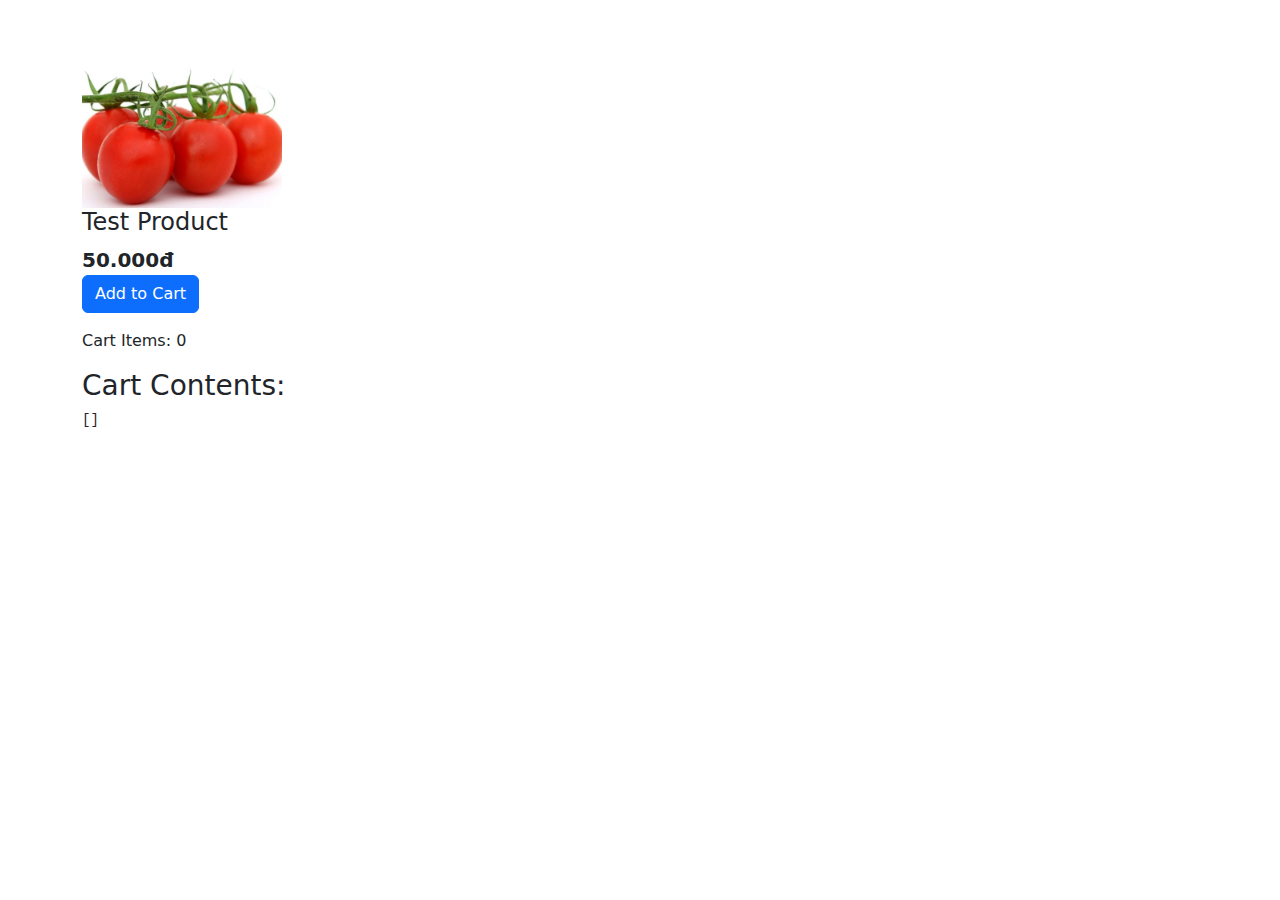
<file: Views/test-cart.html>
<!DOCTYPE html>
<html lang="en">
<head>
    <meta charset="UTF-8">
    <meta name="viewport" content="width=device-width, initial-scale=1.0">
    <title>Test Add to Cart</title>
    <link href="https://cdn.jsdelivr.net/npm/bootstrap@5.0.0/dist/css/bootstrap.min.css" rel="stylesheet">
</head>
<body>
    <!-- Test Product -->
    <div class="container mt-5">
        <div class="fruite-item">
            <img src="../Models/assets/img/vegetable-item-1.jpg" alt="Test Product" style="width: 200px;">
            <h4>Test Product</h4>
            <p class="text-dark fs-5 fw-bold mb-0">50.000đ</p>
            <button class="btn btn-primary add-to-cart" data-name="Test Product" data-price="50000">
                Add to Cart
            </button>
        </div>
        
        <!-- Cart Count Display -->
        <div class="mt-3">
            Cart Items: <span class="cart-count">0</span>
        </div>
        
        <!-- Cart Contents -->
        <div class="mt-3">
            <h3>Cart Contents:</h3>
            <pre id="cart-contents"></pre>
        </div>
    </div>

    <script src="https://cdn.jsdelivr.net/npm/bootstrap@5.0.0/dist/js/bootstrap.bundle.min.js"></script>
    <script src="../js/cart-debug.js"></script>
    <script>
        // Display cart contents
        function displayCartContents() {
            const cartContents = document.getElementById('cart-contents');
            const cart = JSON.parse(localStorage.getItem('cart')) || [];
            cartContents.textContent = JSON.stringify(cart, null, 2);
        }

        // Update display when page loads
        document.addEventListener('DOMContentLoaded', displayCartContents);

        // Update display when cart changes
        window.addEventListener('storage', displayCartContents);
    </script>
</body>
</html>
</file>
<file: Views/css/style.css>
/*** Spinner Start ***/
#spinner {
    opacity: 0;
    visibility: hidden;
    transition: opacity .8s ease-out, visibility 0s linear .5s;
    z-index: 99999;
 }

 #spinner.show {
     transition: opacity .8s ease-out, visibility 0s linear .0s;
     visibility: visible;
     opacity: 1;
 }

 .back-to-top {
    position: fixed;
    right: 30px;
    bottom: 30px;
    display: flex;
    width: 45px;
    height: 45px;
    align-items: center;
    justify-content: center;
    transition: 0.5s;
    z-index: 99;
}
/*** Spinner End ***/


/*** Button Start ***/
.btn {
    font-weight: 600;
    transition: .5s;
}

.btn-square {
    width: 32px;
    height: 32px;
}

.btn-sm-square {
    width: 34px;
    height: 34px;
}

.btn-md-square {
    width: 44px;
    height: 44px;
}

.btn-lg-square {
    width: 56px;
    height: 56px;
}

.btn-square,
.btn-sm-square,
.btn-md-square,
.btn-lg-square {
    padding: 0;
    display: flex;
    align-items: center;
    justify-content: center;
    font-weight: normal;
}

.btn.border-secondary {
    transition: 0.5s;
}

.btn.border-secondary:hover {
    background: var(--bs-secondary) !important;
    color: var(--bs-white) !important;
}

/*** Topbar Start ***/
.fixed-top {
    transition: 0.5s;
    background: var(--bs-white);
    border: 0;
}

.topbar {
    padding: 20px;
    border-radius: 230px 100px;
}

.topbar .top-info {
    font-size: 15px;
    line-height: 0;
    letter-spacing: 1px;
    display: flex;
    align-items: center;
}

.topbar .top-link {
    font-size: 15px;
    line-height: 0;
    letter-spacing: 1px;
    display: flex;
    align-items: center;
}

.topbar .top-link a {
    letter-spacing: 1px;
}

.topbar .top-link a small:hover {
    color: var(--bs-secondary) !important;
    transition: 0.5s;
}

.topbar .top-link a small:hover i {
    color: var(--bs-primary) !important;
}
/*** Topbar End ***/

/*** Navbar Start ***/
.navbar .navbar-nav .nav-link {
    padding: 10px 15px;
    font-size: 16px;
    transition: .5s;
}

.navbar {
    height: 100px;
    border-bottom: 1px solid rgba(255, 255, 255, .1);
}

.navbar .navbar-nav .nav-link:hover,
.navbar .navbar-nav .nav-link.active,
.fixed-top.bg-white .navbar .navbar-nav .nav-link:hover,
.fixed-top.bg-white .navbar .navbar-nav .nav-link.active {
    color: var(--bs-primary);
}

.navbar .dropdown-toggle::after {
    border: none;
    content: "\f107";
    font-family: "Font Awesome 5 Free";
    font-weight: 700;
    vertical-align: middle;
    margin-left: 8px;
}

@media (min-width: 1200px) {
    .navbar .nav-item .dropdown-menu {
        display: block;
        visibility: hidden;
        top: 100%;
        transform: rotateX(-75deg);
        transform-origin: 0% 0%;
        border: 0;
        transition: .5s;
        opacity: 0;
    }
}

.dropdown .dropdown-menu a:hover {
    background: var(--bs-secondary);
    color: var(--bs-primary);
}

.navbar .nav-item:hover .dropdown-menu {
    transform: rotateX(0deg);
    visibility: visible;
    background: var(--bs-light) !important;
    border-radius: 10px !important;
    transition: .5s;
    opacity: 1;
}

#searchModal .modal-content {
    background: rgba(255, 255, 255, .8);
}
/*** Navbar End ***/

/*** Hero Header ***/
.hero-header {
    background: linear-gradient(rgba(248, 223, 173, 0.1), rgba(248, 223, 173, 0.1)), url(../Models/assets/img/hero-img.jpg);
    background-position: center center;
    background-repeat: no-repeat;
    background-size: cover;
}

.carousel-item {
    position: relative;
}

.carousel-item a {
    position: absolute;
    top: 50%;
    left: 50%;
    transform: translate(-50%, -50%);
    font-size: 25px;
    background: linear-gradient(rgba(255, 181, 36, 0.7), rgba(255, 181, 36, 0.7));
}

.carousel-control-next,
.carousel-control-prev {
    width: 48px;
    height: 48px;
    border-radius: 48px;
    border: 1px solid var(--bs-white);
    background: var(--bs-primary);
    position: absolute;
    top: 50%;
    transform: translateY(-50%);
}

.carousel-control-next {
    margin-right: 20px;
}

.carousel-control-prev {
    margin-left: 20px;
}

.page-header {
    position: relative;
    background: linear-gradient(rgba(0, 0, 0, 0.3), rgba(0, 0, 0, 0.3)), url(../assets/img/cart-page-header-img.jpg);
    background-position: center center;
    background-repeat: no-repeat;
    background-size: cover;
}

@media (min-width: 992px) {
    .hero-header,
    .page-header {
        margin-top: 152px !important;
    }
}

@media (max-width: 992px) {
    .hero-header,
    .page-header {
        margin-top: 97px !important;
    }
}
/*** Hero Header end ***/


/*** featurs Start ***/
.featurs .featurs-item .featurs-icon {
    position: relative;
    width: 120px;
    height: 120px;
}

.featurs .featurs-item .featurs-icon::after {
    content: "";
    width: 35px;
    height: 35px;
    background: var(--bs-secondary);
    position: absolute;
    bottom: -10px;
    transform: translate(-50%);
    transform: rotate(45deg);
    background: var(--bs-secondary);
    
}
/*** featurs End ***/


/*** service Start ***/
.service .service-item .service-content {
    position: relative;
    width: 250px; 
    height: 130px; 
    top: -50%; 
    left: 50%; 
    transform: translate(-50%, -50%);
}

/*** service End ***/


/*** Fruits Start ***/
.fruite .tab-class .nav-item a.active {
    background: var(--bs-secondary) !important;
}

.fruite .tab-class .nav-item a.active span {
    color: var(--bs-white) !important; 
}

.fruite .fruite-categorie .fruite-name {
    line-height: 40px;
}

.fruite .fruite-categorie .fruite-name a {
    transition: 0.5s;
}

.fruite .fruite-categorie .fruite-name a:hover {
    color: var(--bs-secondary);
}

.fruite .fruite-item {
    height: 100%;
    transition: 0.5s;
}
.fruite .fruite-item:hover {
    box-shadow: 0 0 55px rgba(0, 0, 0, 0.4);
}

.fruite .fruite-item .fruite-img {
    overflow: hidden;
    transition: 0.5s;
    border-radius: 10px 10px 0 0;
}

.fruite .fruite-item .fruite-img img {
    transition: 0.5s;
}

.fruite .fruite-item .fruite-img img:hover {
    transform: scale(1.3);
}
/*** Fruits End ***/


/*** vesitable Start ***/
.vesitable .vesitable-item {
    height: 100%;
    transition: 0.5s;
}

.vesitable .vesitable-item:hover {
    box-shadow: 0 0 55px rgba(0, 0, 0, 0.4);
}

.vesitable .vesitable-item .vesitable-img {
    overflow: hidden;
    transition: 0.5s;
    border-radius: 10px 10px 0 0;
}

.vesitable .vesitable-item .vesitable-img img {
    transition: 0.5s;
}

.vesitable .vesitable-item .vesitable-img img:hover {
    transform: scale(1.2);
}

.vesitable .owl-stage {
    margin: 50px 0;
    position: relative;
}

.vesitable .owl-nav .owl-prev {
    position: absolute;
    top: -8px;
    right: 0;
    color: var(--bs-primary);
    padding: 5px 25px;
    border: 1px solid var(--bs-secondary);
    border-radius: 20px;
    transition: 0.5s;

}

.vesitable .owl-nav .owl-prev:hover {
    background: var(--bs-secondary);
    color: var(--bs-white);
}

.vesitable .owl-nav .owl-next {
    position: absolute;
    top: -8px;
    right: 88px;
    color: var(--bs-primary);
    padding: 5px 25px;
    border: 1px solid var(--bs-secondary);
    border-radius: 20px;
    transition: 0.5s;
}

.vesitable .owl-nav .owl-next:hover {
    background: var(--bs-secondary);
    color: var(--bs-white);
}
/*** vesitable End ***/


/*** Banner Section Start ***/
.banner .banner-btn:hover {
    background: var(--bs-primary);
}
/*** Banner Section End ***/


/*** Facts Start ***/
.counter {
    height: 100%;
    text-align: center;
    box-shadow: 0 0 30px rgba(0, 0, 0, 0.05);
}

.counter i {
    font-size: 60px;
    margin-bottom: 25px;
}

.counter h4 {
    color: var(--bs-primary);
    letter-spacing: 1px;
    text-transform: uppercase;
}

.counter h1 {
    margin-bottom: 0;
}
/*** Facts End ***/


/*** testimonial Start ***/
.testimonial .owl-nav .owl-prev {
    position: absolute;
    top: -58px;
    right: 0;
    color: var(--bs-primary);
    padding: 5px 25px;
    border: 1px solid var(--bs-secondary);
    border-radius: 20px;
    transition: 0.5s;
}

.testimonial .owl-nav .owl-prev:hover {
    background: var(--bs-secondary);
    color: var(--bs-white);
}

.testimonial .owl-nav .owl-next {
    position: absolute;
    top: -58px;
    right: 88px;
    color: var(--bs-primary);
    padding: 5px 25px;
    border: 1px solid var(--bs-secondary);
    border-radius: 20px;
    transition: 0.5s;
}

.testimonial .owl-nav .owl-next:hover {
    background: var(--bs-secondary);
    color: var(--bs-white);
}
/*** testimonial End ***/


/*** Single Page Start ***/
.pagination {
    display: inline-block;
}
  
.pagination a {
    color: var(--bs-dark);
    padding: 10px 16px;
    text-decoration: none;
    transition: 0.5s;
    border: 1px solid var(--bs-secondary);
    margin: 0 4px;
}
  
.pagination a.active {
    background-color: var(--bs-primary);
    color: var(--bs-light);
    border: 1px solid var(--bs-secondary);
}
  
.pagination a:hover:not(.active) {background-color: var(--bs-primary)}

.nav.nav-tabs .nav-link.active {
    border-bottom: 2px solid var(--bs-secondary) !important;
}
/*** Single Page End ***/


/*** Footer Start ***/
.footer .footer-item .btn-link {
    line-height: 35px;
    color: rgba(255, 255, 255, .5);
    transition: 0.5s;
}

.footer .footer-item .btn-link:hover {
    color: var(--bs-secondary) !important;
}

.footer .footer-item p.mb-4 {
    line-height: 35px;
}
/*** Footer End ***/
</file>
